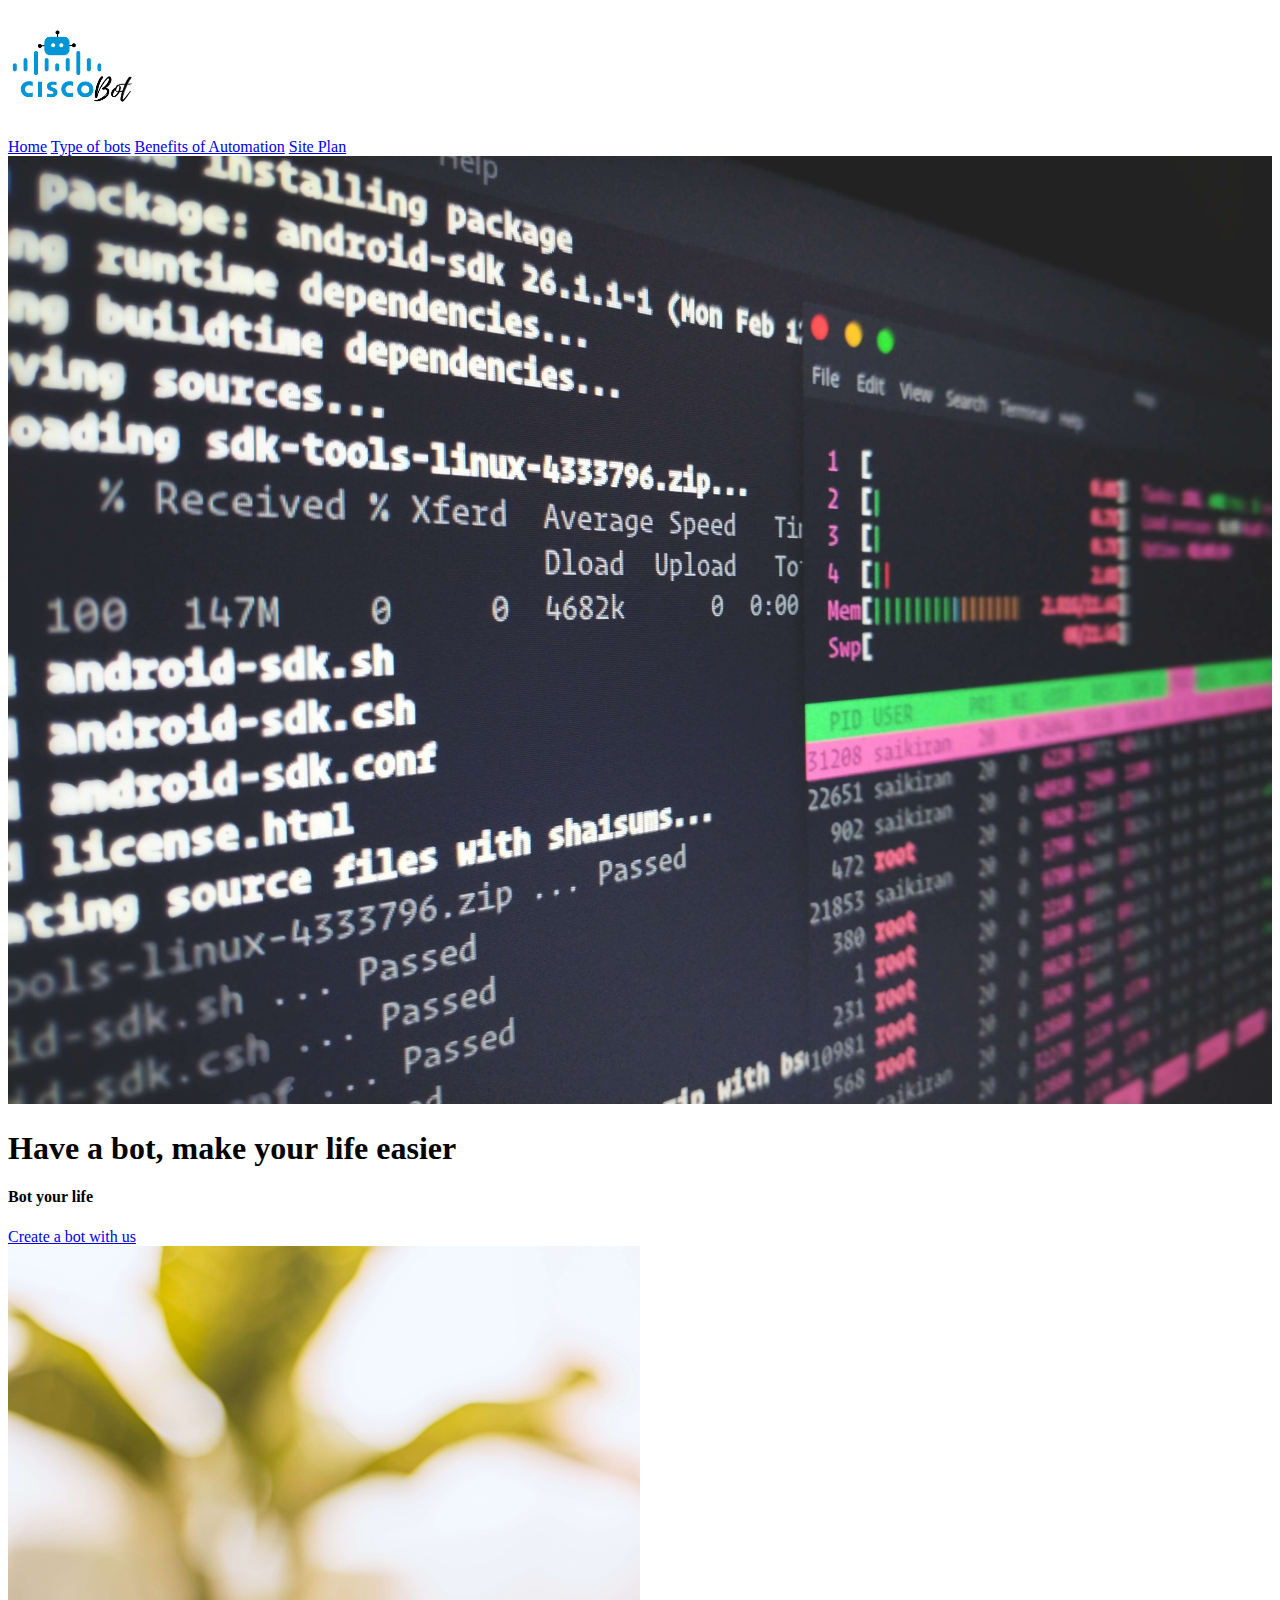
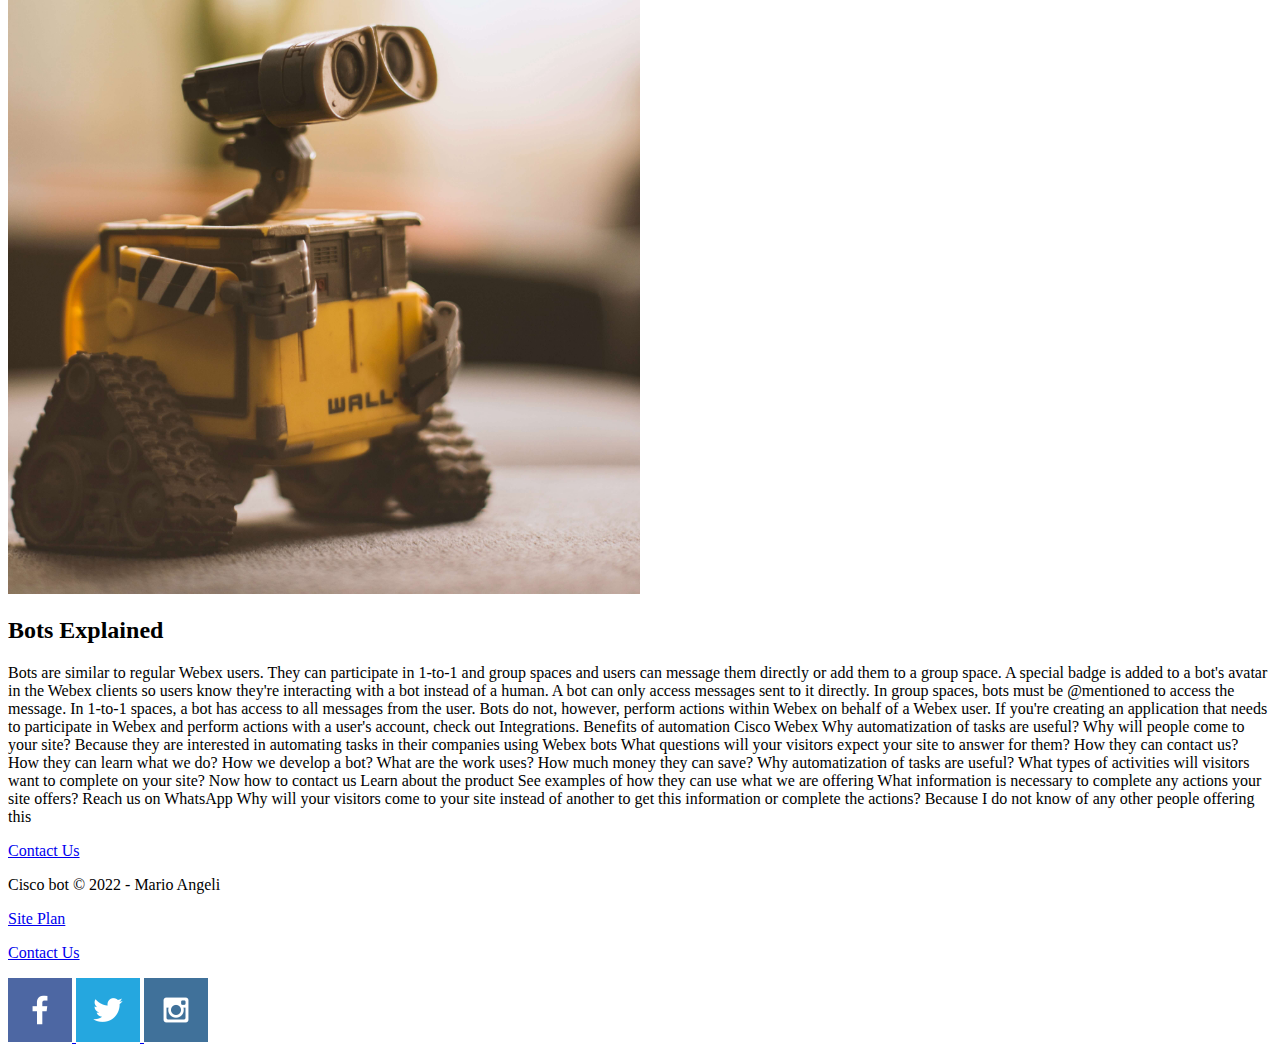
<file: index.html>
<!DOCTYPE html>
<html lang="en">
<head>
    <meta charset="UTF-8">
    <meta http-equiv="X-UA-Compatible" content="IE=edge">
    <meta name="viewport" content="width=device-width, initial-scale=1.0">
    <link rel="stylesheet" href="styles/style.css">
    <title>Webex bots personal site | Home</title>
</head>
<body>
    <div id="content">
    <header>
        <a id="logo_link" href="index.html">
            <img class="logo" src="images/ciscobotlogo.png" alt="Cisco bot logo">
        </a>
        <nav>
            <a href="index.html">Home</a>
            <a href="type-of-bots.html">Type of bots</a>
            <a href="benefits-of-automation.html">Benefits of Automation</a>
            <a href="site-plan.html">Site Plan</a>
        </nav>
    </header>
    <div id="hero">
        <div id="hero-box">
            <img id="hero-img" src="images/code_image.jpeg" alt="Code image">
        </div> 
        <section id="hero-msg">
            <h1 class="home-title">Have a bot, make your life easier</h1>
            <h4>Bot your life</h4>
            <div class="button-box">
                <a class="book" href="type-of-bots.html">Create a bot with us</a>
            </div>
        </section>
    </div>
    <main class="home-grid">
        <div id="background"></div> 
        <img class="image_home" src="images/Walle.jpeg" alt="Walle bot image">
        <section class="msg">
            <h2>Bots Explained</h2>
            <p>Bots are similar to regular Webex users. They can participate in 1-to-1 and group spaces and users can message them directly or add them to a group space. A special badge is added to a bot's avatar in the Webex clients so users know they're interacting with a bot instead of a human. A bot can only access messages sent to it directly. In group spaces, bots must be @mentioned to access the message. In 1-to-1 spaces, a bot has access to all messages from the user. Bots do not, however, perform actions within Webex on behalf of a Webex user. If you're creating an application that needs to participate in Webex and perform actions with a user's account, check out Integrations. Benefits of automation Cisco Webex Why automatization of tasks are useful? Why will people come to your site? Because they are interested in automating tasks in their companies using Webex bots What questions will your visitors expect your site to answer for them? How they can contact us? How they can learn what we do? How we develop a bot? What are the work uses? How much money they can save? Why automatization of tasks are useful? What types of activities will visitors want to complete on your site? Now how to contact us Learn about the product See examples of how they can use what we are offering What information is necessary to complete any actions your site offers? Reach us on WhatsApp Why will your visitors come to your site instead of another to get this information or complete the actions? Because I do not know of any other people offering this </p>
            <a class="join" href="type-of-bots.html">Contact Us</a>
        </section>

    </main>
        <footer>
            <p>Cisco bot &copy; 2022 - Mario Angeli</p>
            <p><a href="site-plan.html">Site Plan</a></p>
            <p><a href="type-of-bots.html">Contact Us</a></p>
            <div class="social">
                <a href="https://facebook.com" target="_blank">
                    <img src="images/facebook.png" alt="fb icon">
                </a>
                <a href="https://twitter.com" target="_blank">
                    <img src="images/twitter.png" alt="twitter icon">
                </a>
                <a href="https://instagram.com" target="_blank">
                    <img src="images/instagram.png" alt="instagram icon">
                </a>
            </div>
        </footer>
    </div>
</body>
</html>
</file>
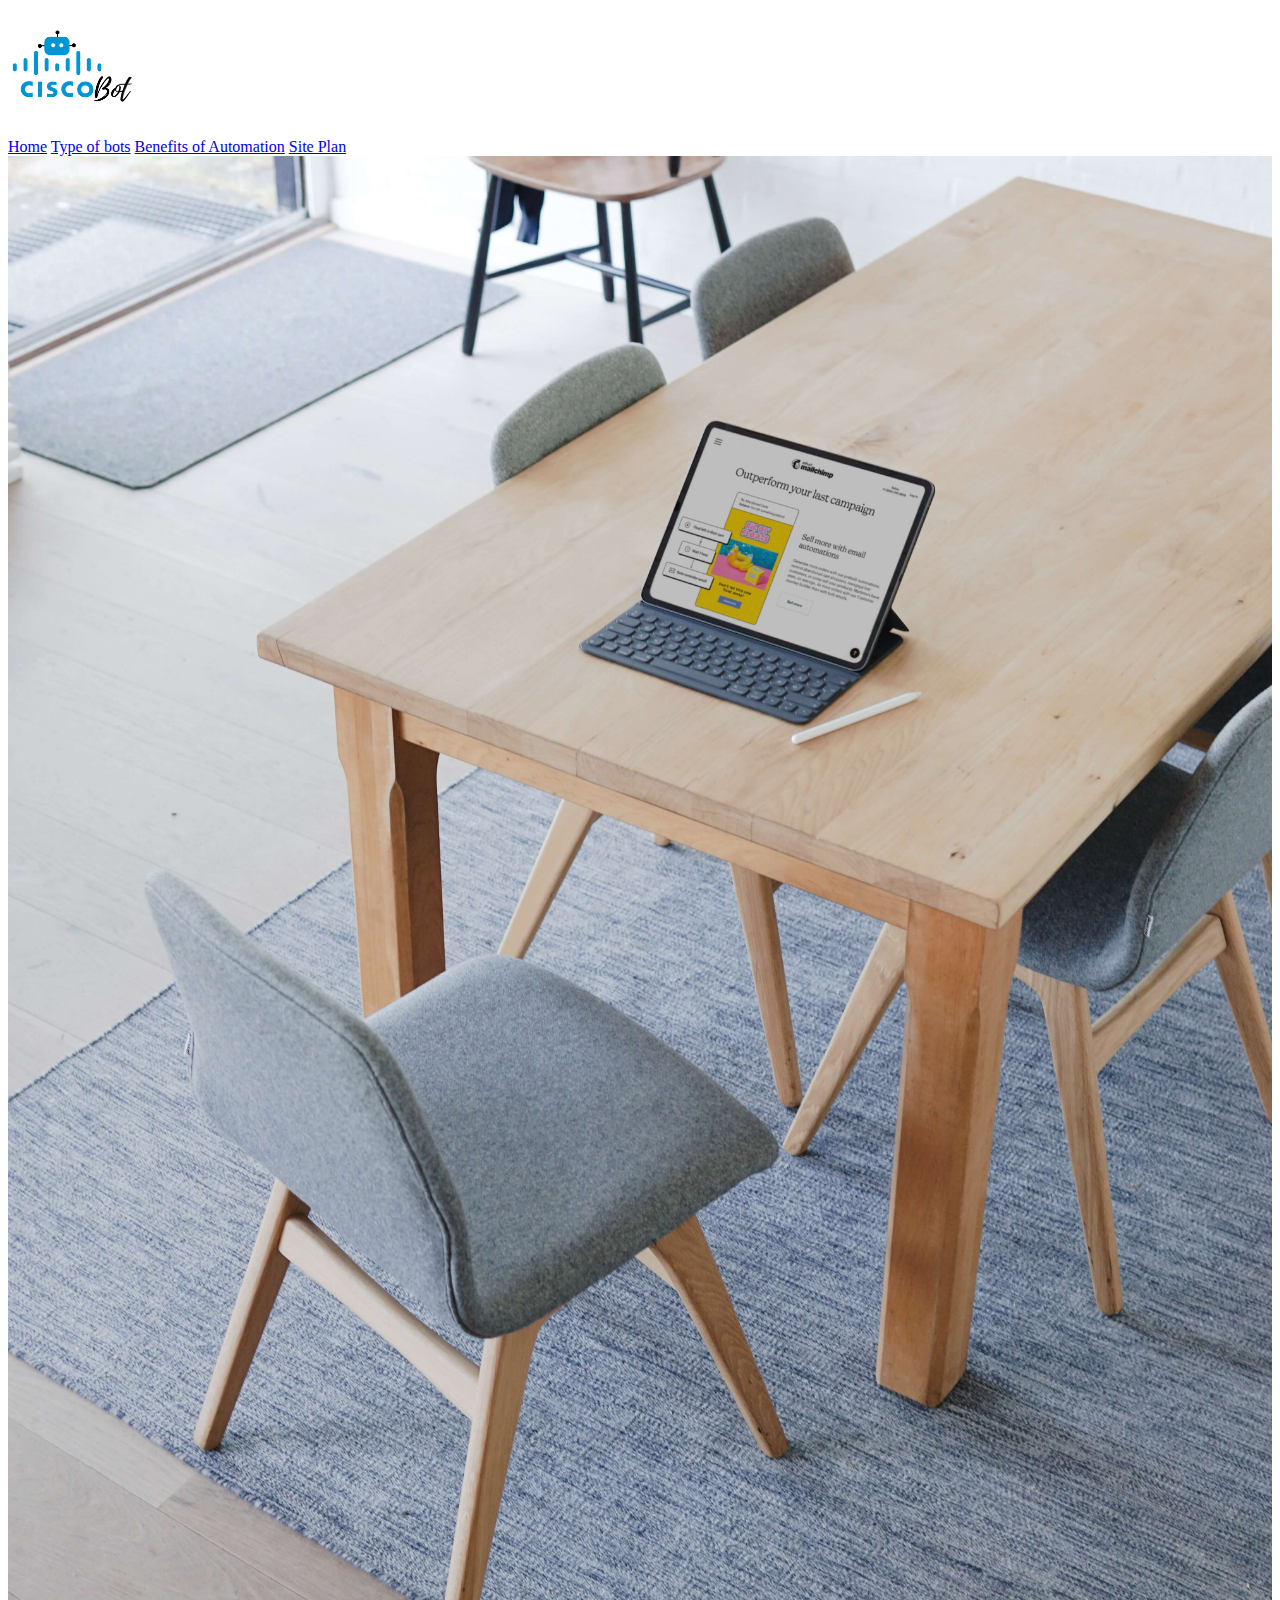
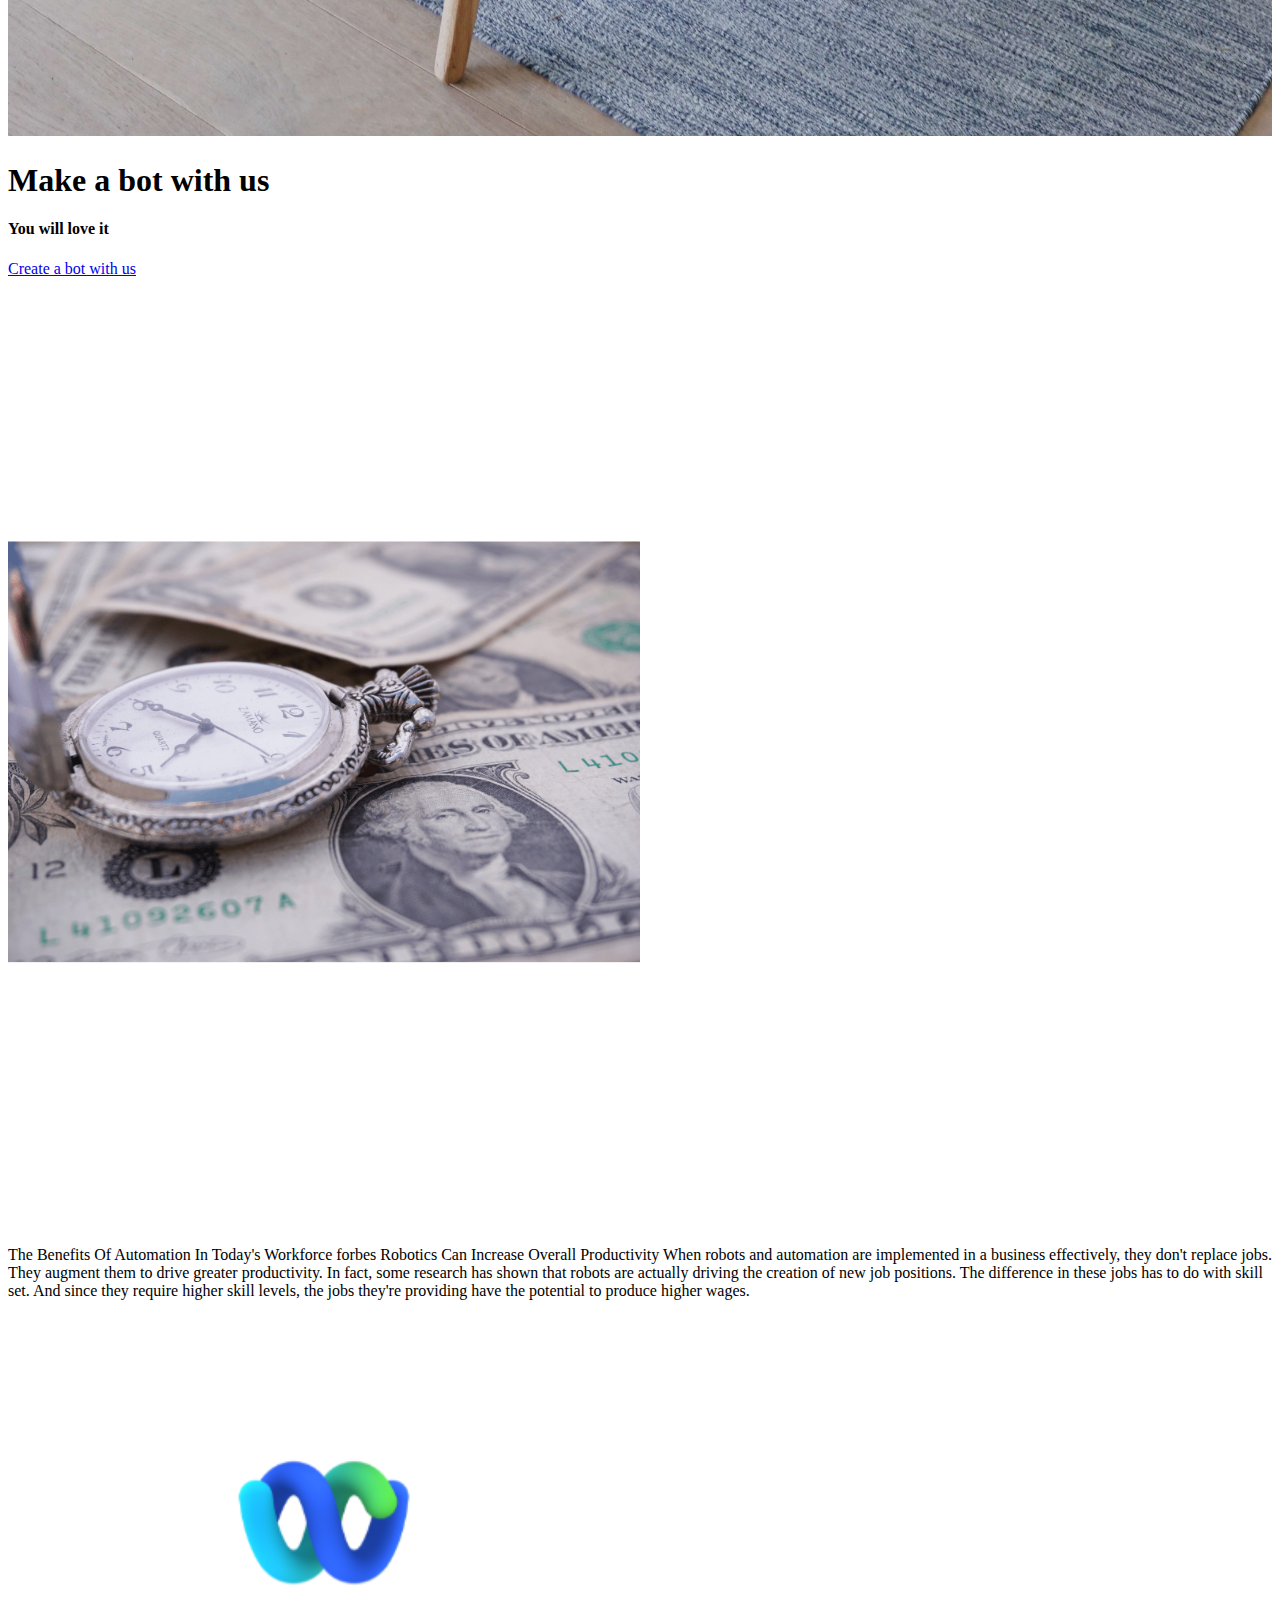
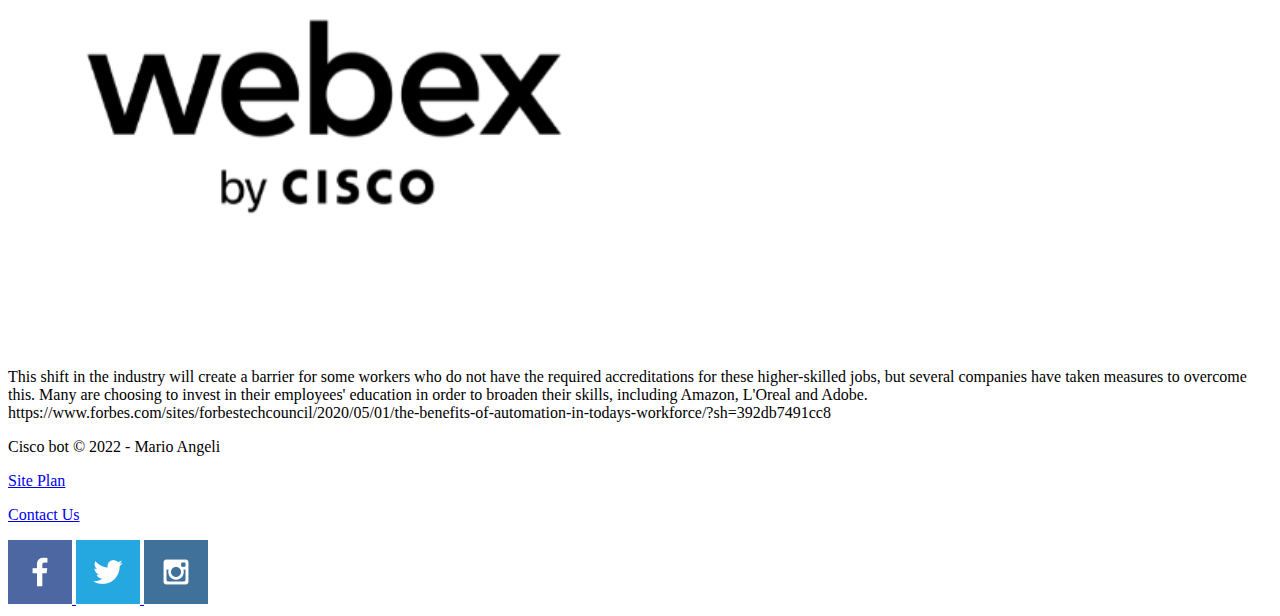
<file: benefits-of-automation.html>
<!DOCTYPE html>
<html lang="en">
<head>
    <meta charset="UTF-8">
    <meta http-equiv="X-UA-Compatible" content="IE=edge">
    <meta name="viewport" content="width=device-width, initial-scale=1.0">
    <link rel="stylesheet" href="styles/style.css">
    <title>Benefits of automation | Page 3</title>
</head>
<body>
    <div id="content">
    <header>
        <a id="logo_link" href="index.html">
            <img class="logo" src="images/ciscobotlogo.png" alt="Cisco bot logo">
        </a>
        <nav>
            <a href="index.html">Home</a>
            <a href="type-of-bots.html">Type of bots</a>
            <a href="benefits-of-automation.html">Benefits of Automation</a>
            <a href="site-plan.html">Site Plan</a>
        </nav>
    </header>
    <div id="hero">
        <div id="hero-box">
            <img id="hero-img" src="images/computerinadesk.jpeg" alt="Computer on a desk">
        </div> 
        <section id="hero-msg">
            <h1>Make a bot with us</h1>
            <h4>You will love it</h4>
            <div class="button-box">
                <a class="book" href="type-of-bots.html">Create a bot with us</a>
            </div>
        </section>
    </div>
    <main class="page2-grid">

        <div id="background"></div> 
        <img class="image_home" src="images/time and money.png" alt="Time and money image">
        <section class="msg">
            <p>The Benefits Of Automation In Today's Workforce forbes Robotics Can Increase Overall Productivity When robots and automation are implemented in a business effectively, they don't replace jobs. They augment them to drive greater productivity. In fact, some research has shown that robots are actually driving the creation of new job positions. The difference in these jobs has to do with skill set. And since they require higher skill levels, the jobs they're providing have the potential to produce higher wages.</p>
        </section>

        <div id="background"></div> 
        <img class="image_home" src="images/Webex-logo.png" alt="Webex logo image">
        <section class="msg">
            <p>This shift in the industry will create a barrier for some workers who do not have the required accreditations for these higher-skilled jobs, but several companies have taken measures to overcome this. Many are choosing to invest in their employees' education in order to broaden their skills, including Amazon, L'Oreal and Adobe. https://www.forbes.com/sites/forbestechcouncil/2020/05/01/the-benefits-of-automation-in-todays-workforce/?sh=392db7491cc8</p>
        </section>

    </main>
        <footer>
            <p>Cisco bot &copy; 2022 - Mario Angeli</p>
            <p><a href="site-plan.html">Site Plan</a></p>
            <p><a href="type-of-bots.html">Contact Us</a></p>
            <div class="social">
                <a href="https://facebook.com" target="_blank">
                    <img src="images/facebook.png" alt="fb icon">
                </a>
                <a href="https://twitter.com" target="_blank">
                    <img src="images/twitter.png" alt="twitter icon">
                </a>
                <a href="https://instagram.com" target="_blank">
                    <img src="images/instagram.png" alt="instagram icon">
                </a>
            </div>
        </footer>
    </div>
</body>
</html>
</file>
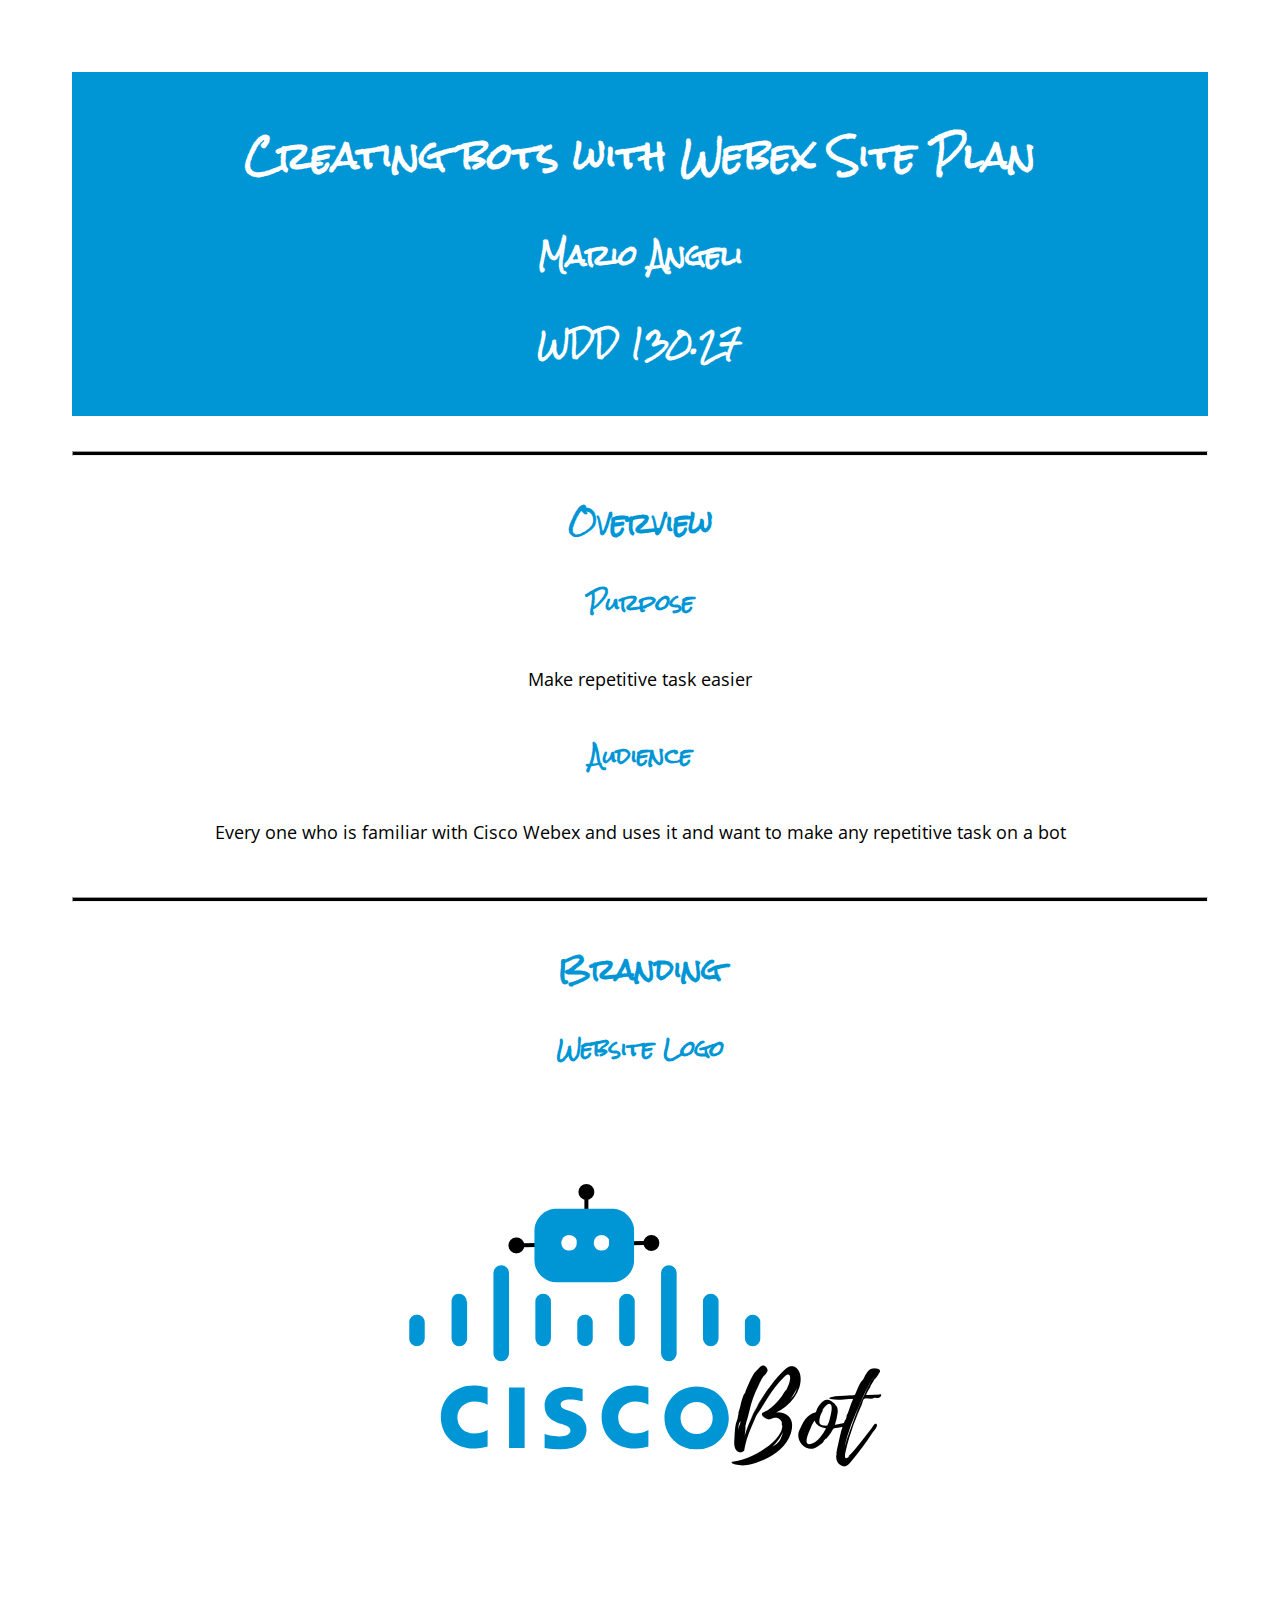
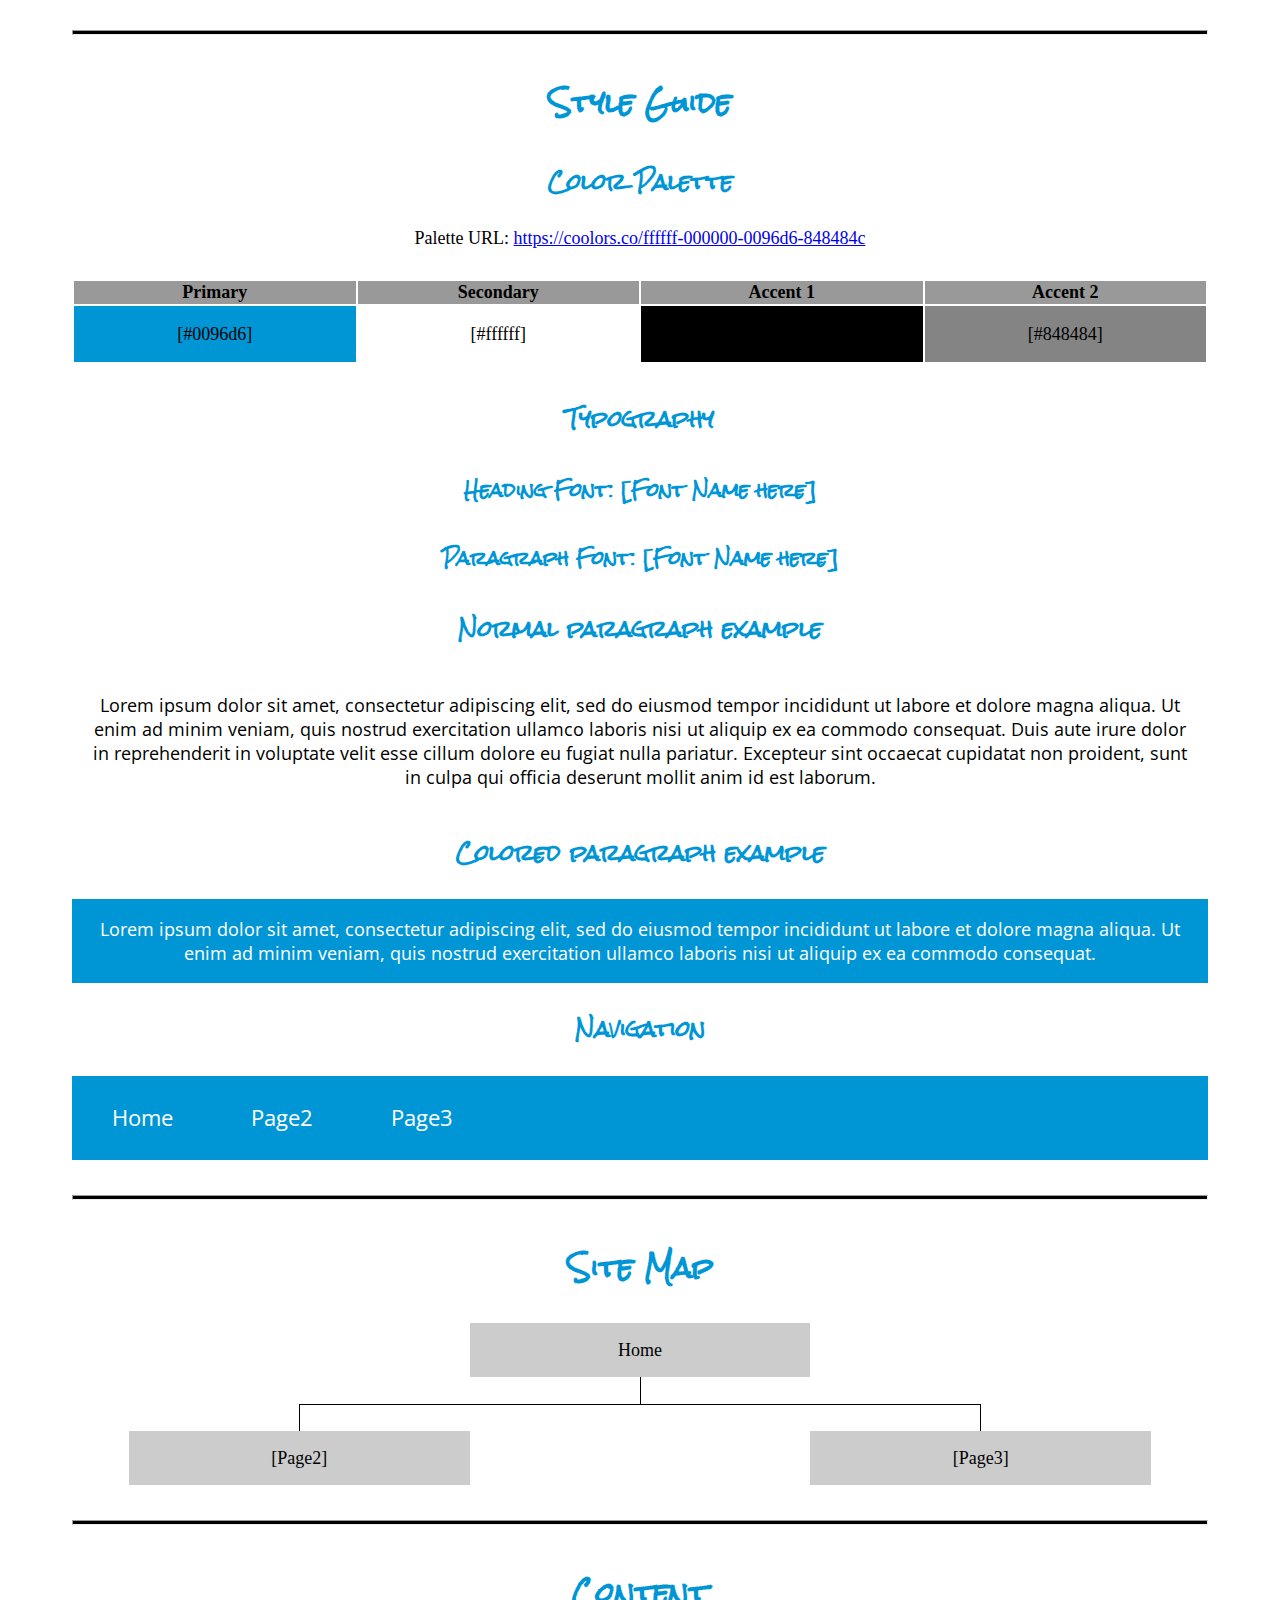
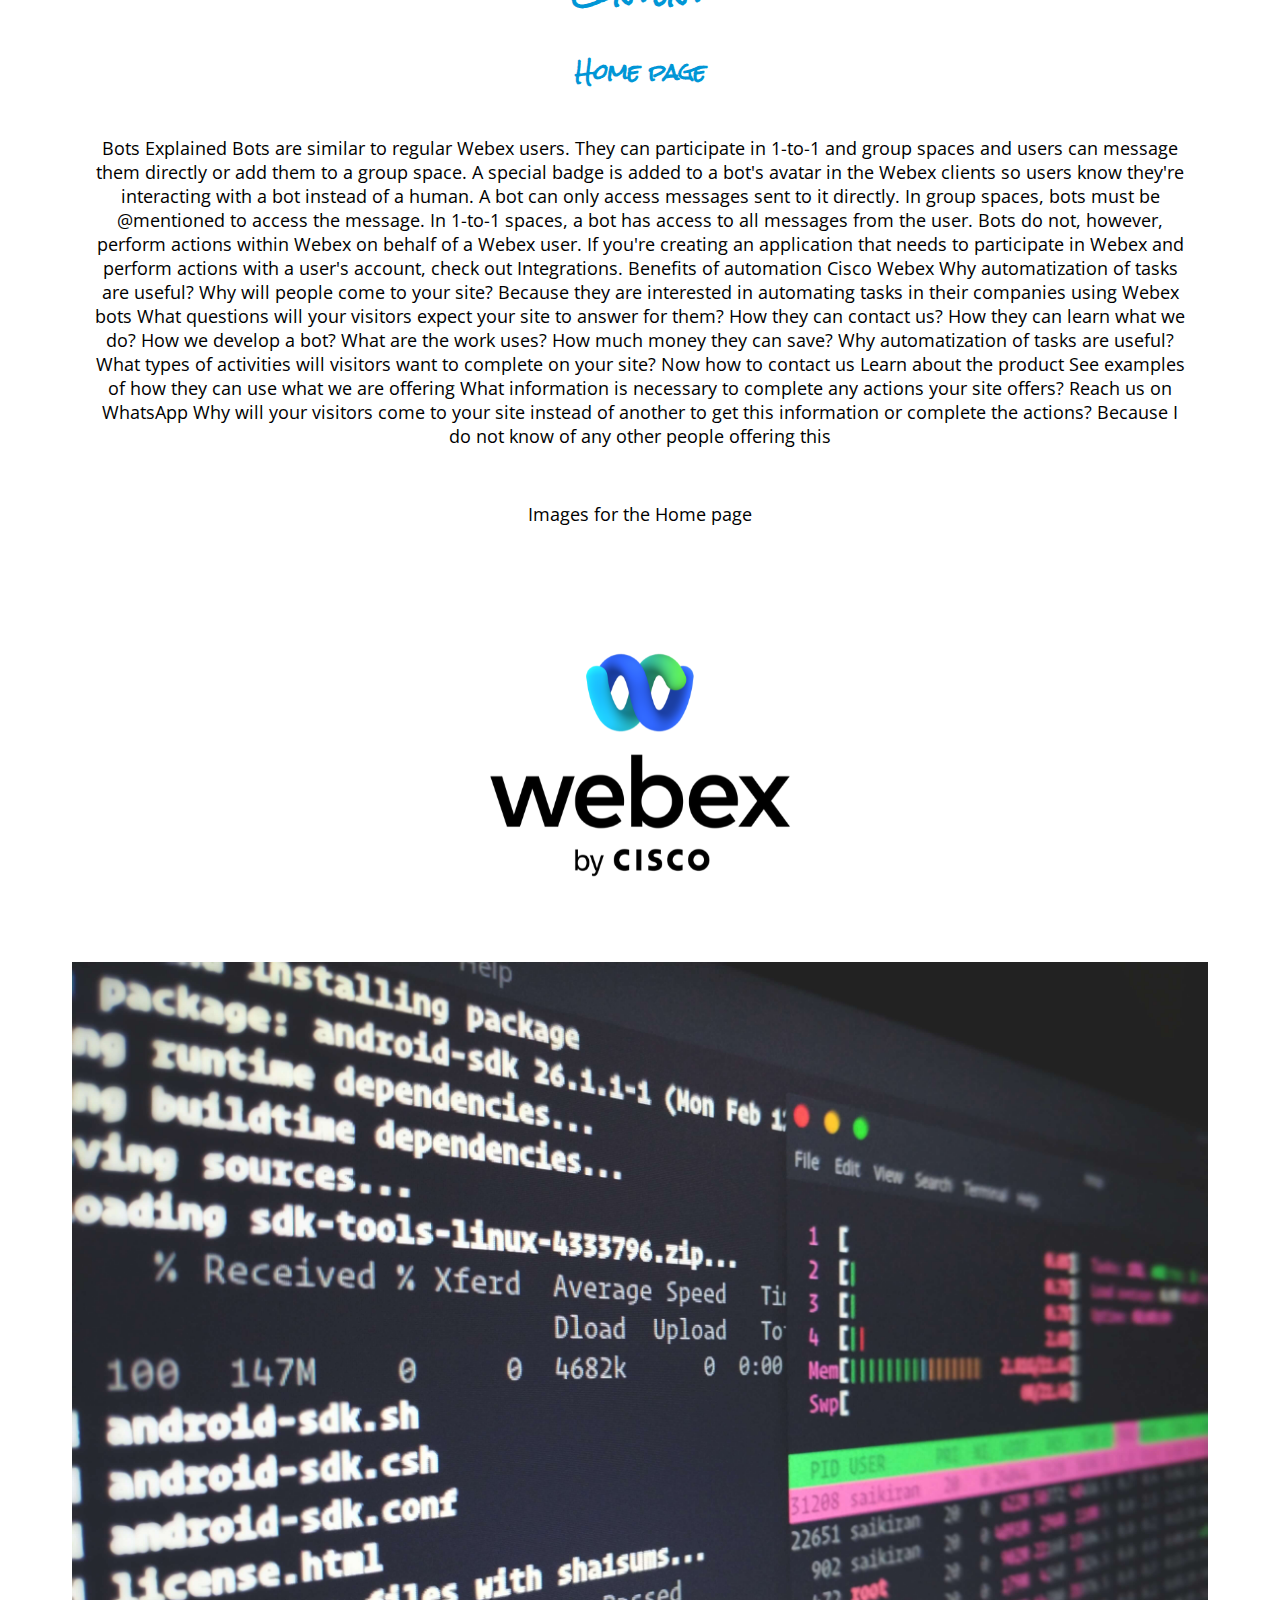
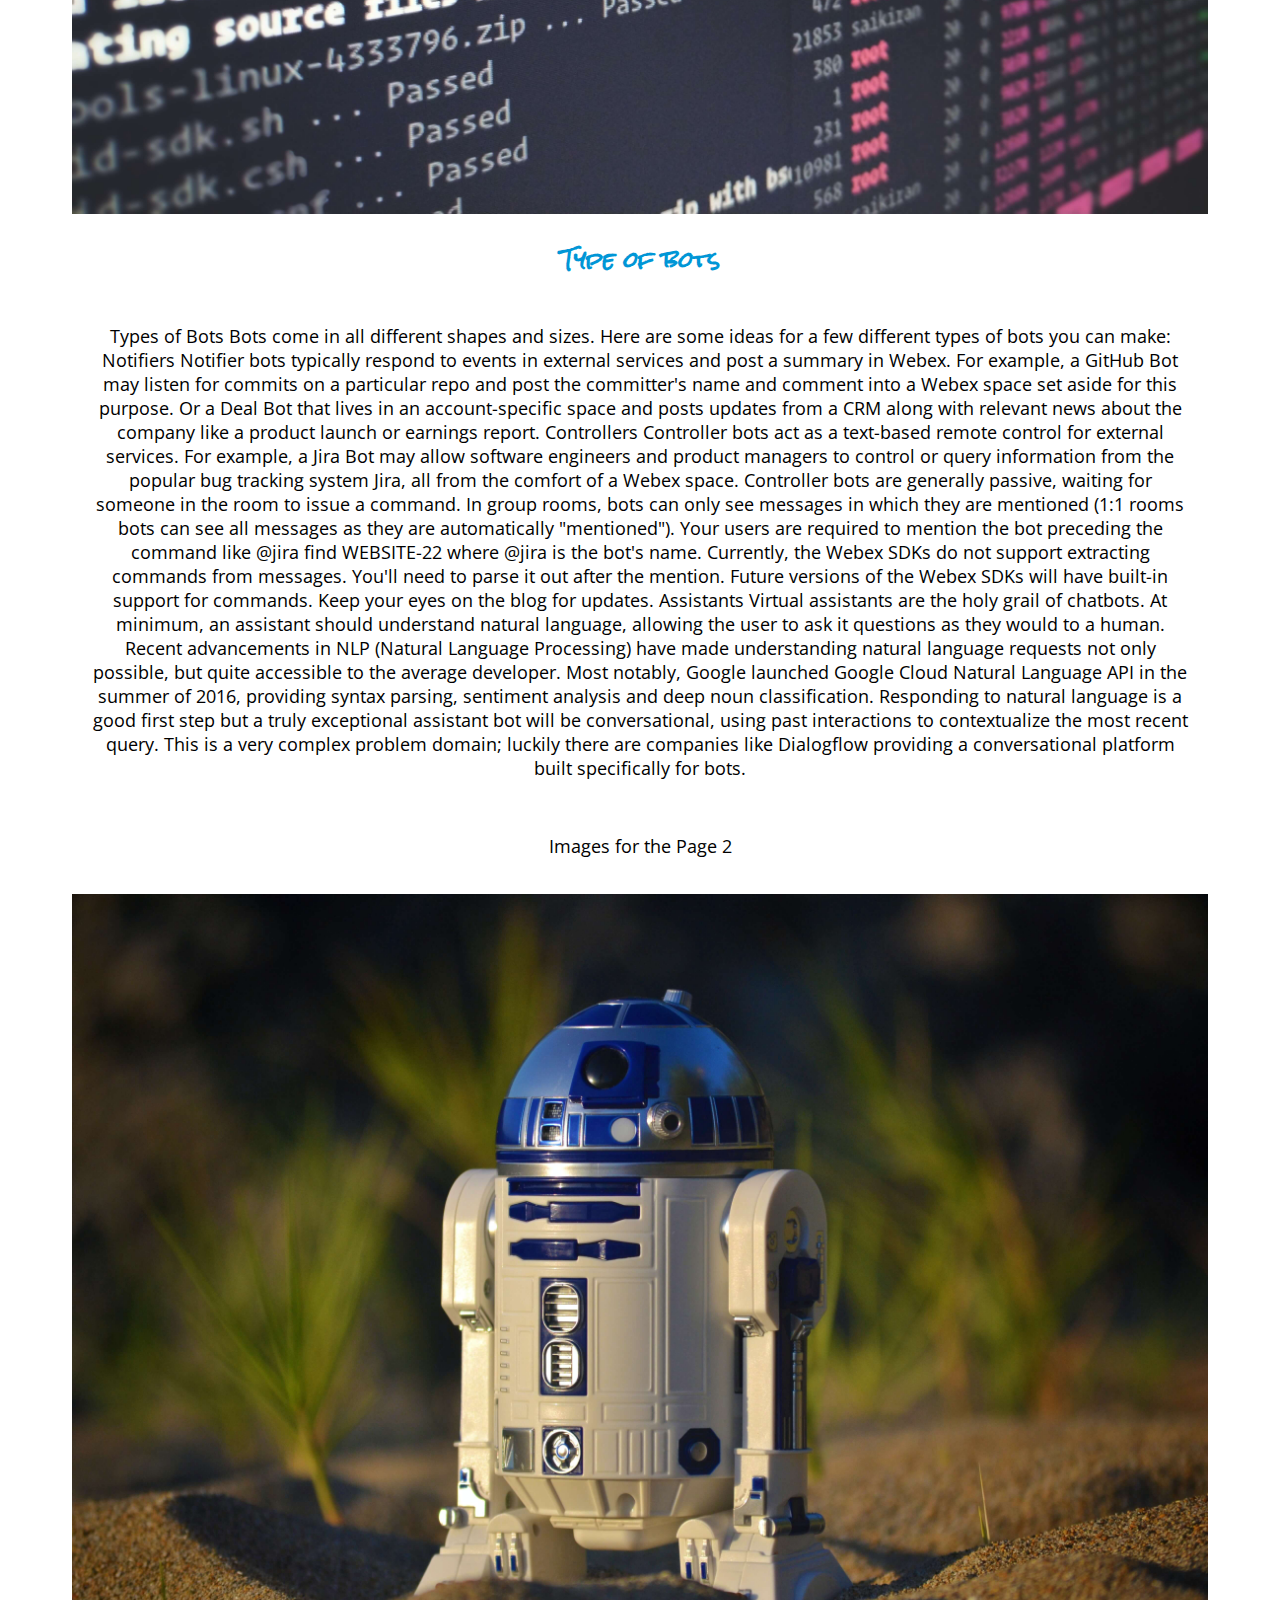
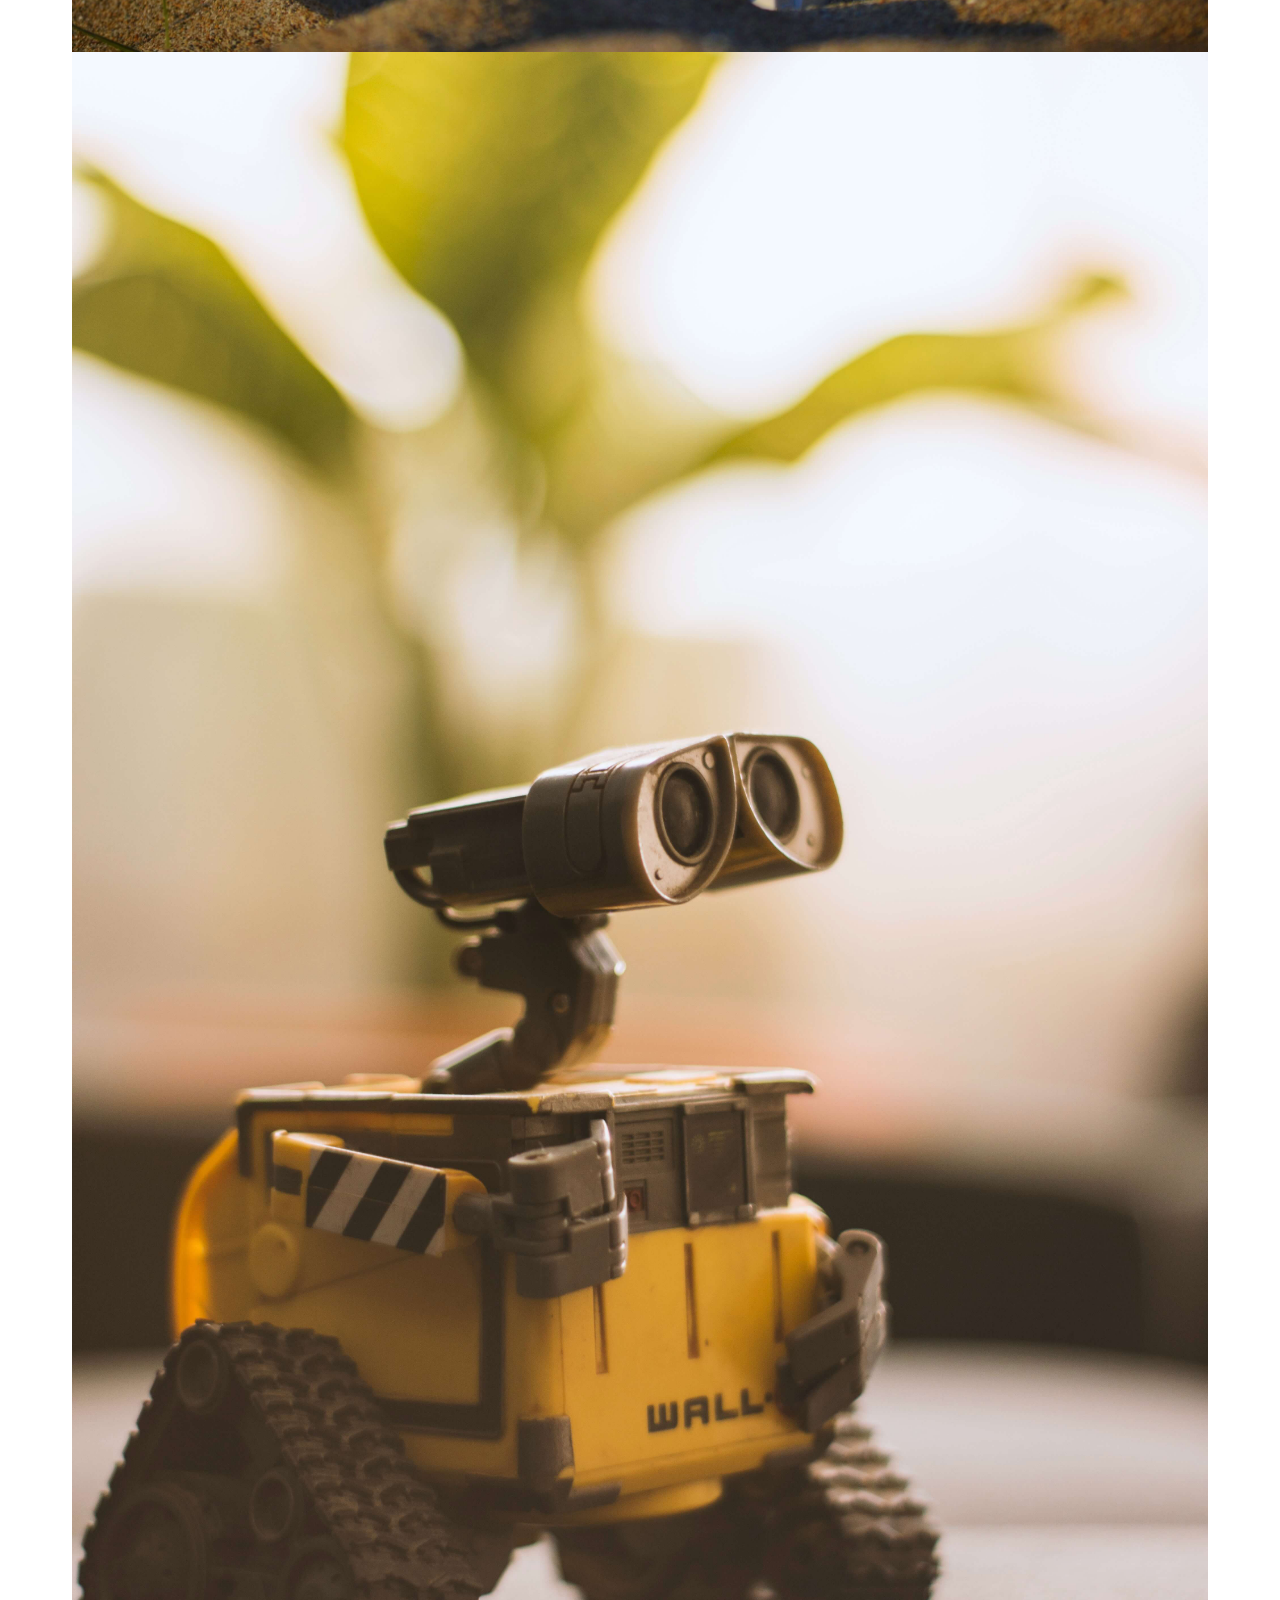
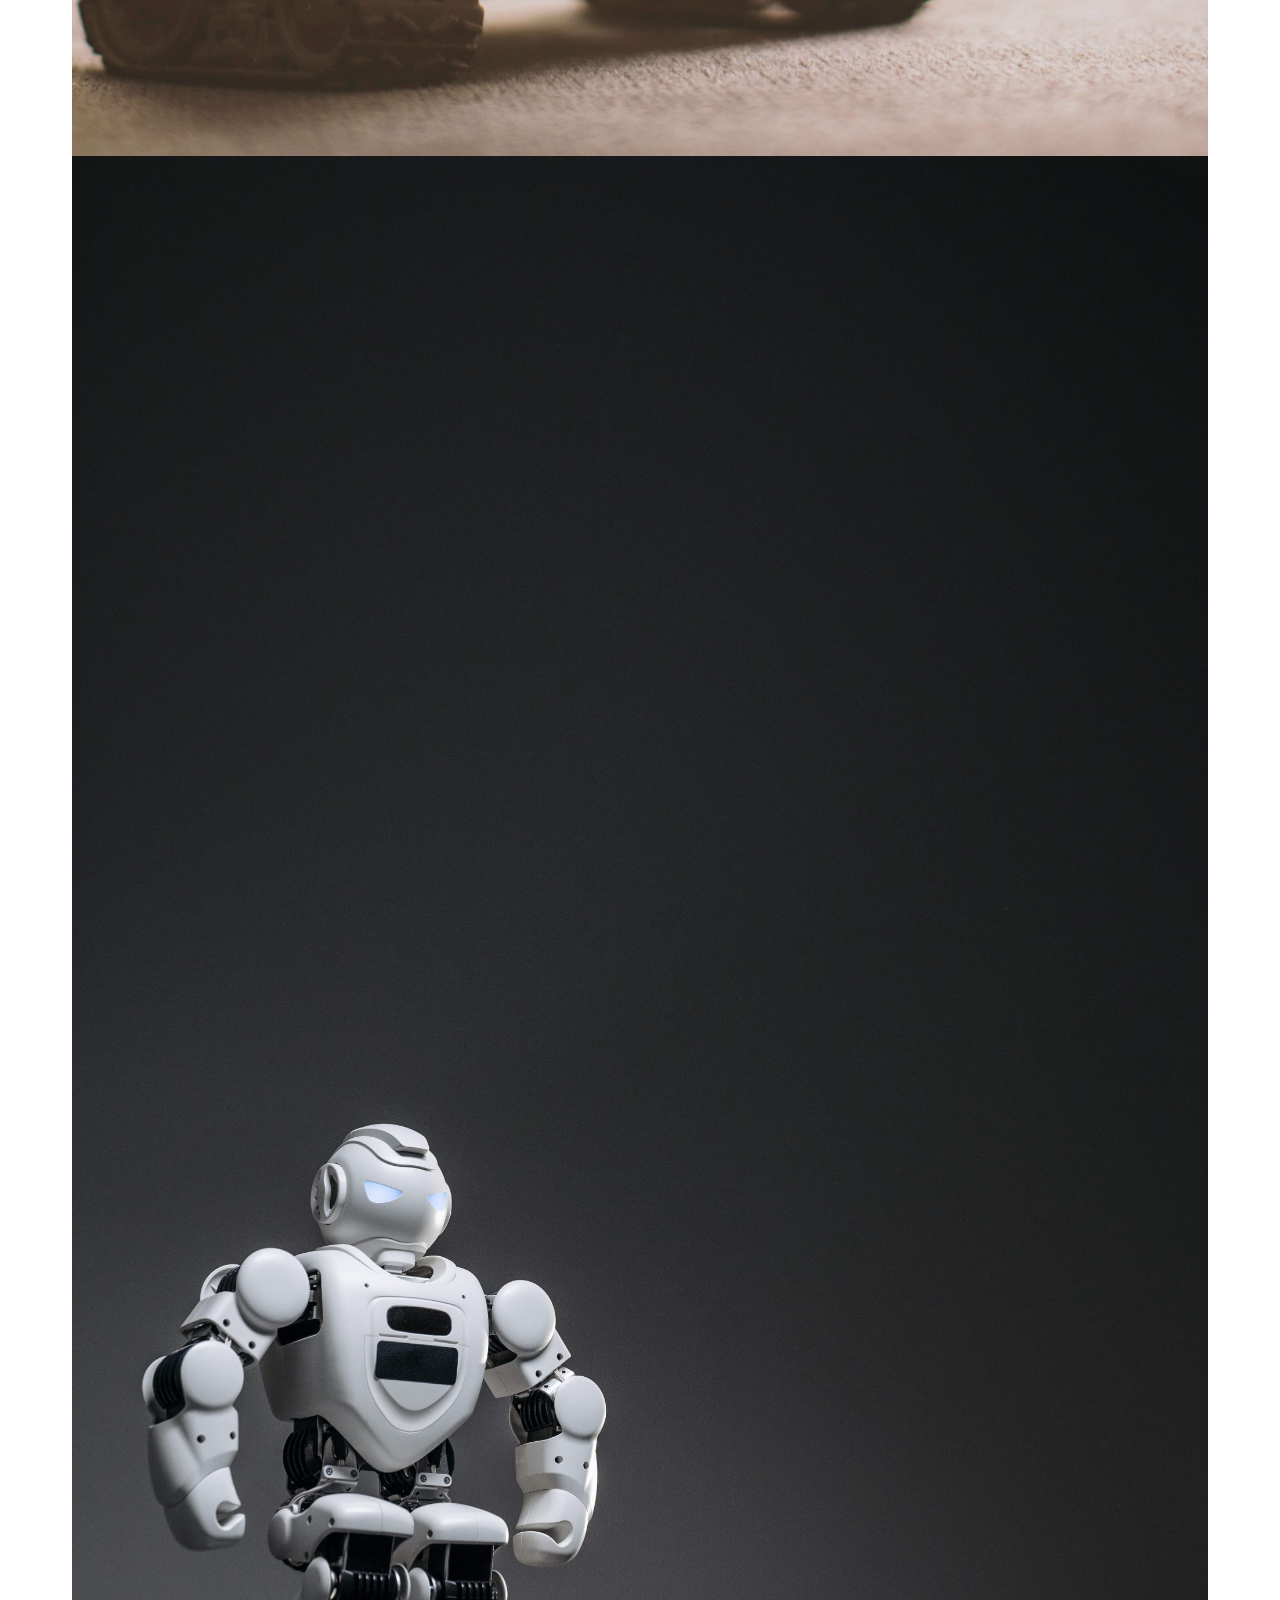
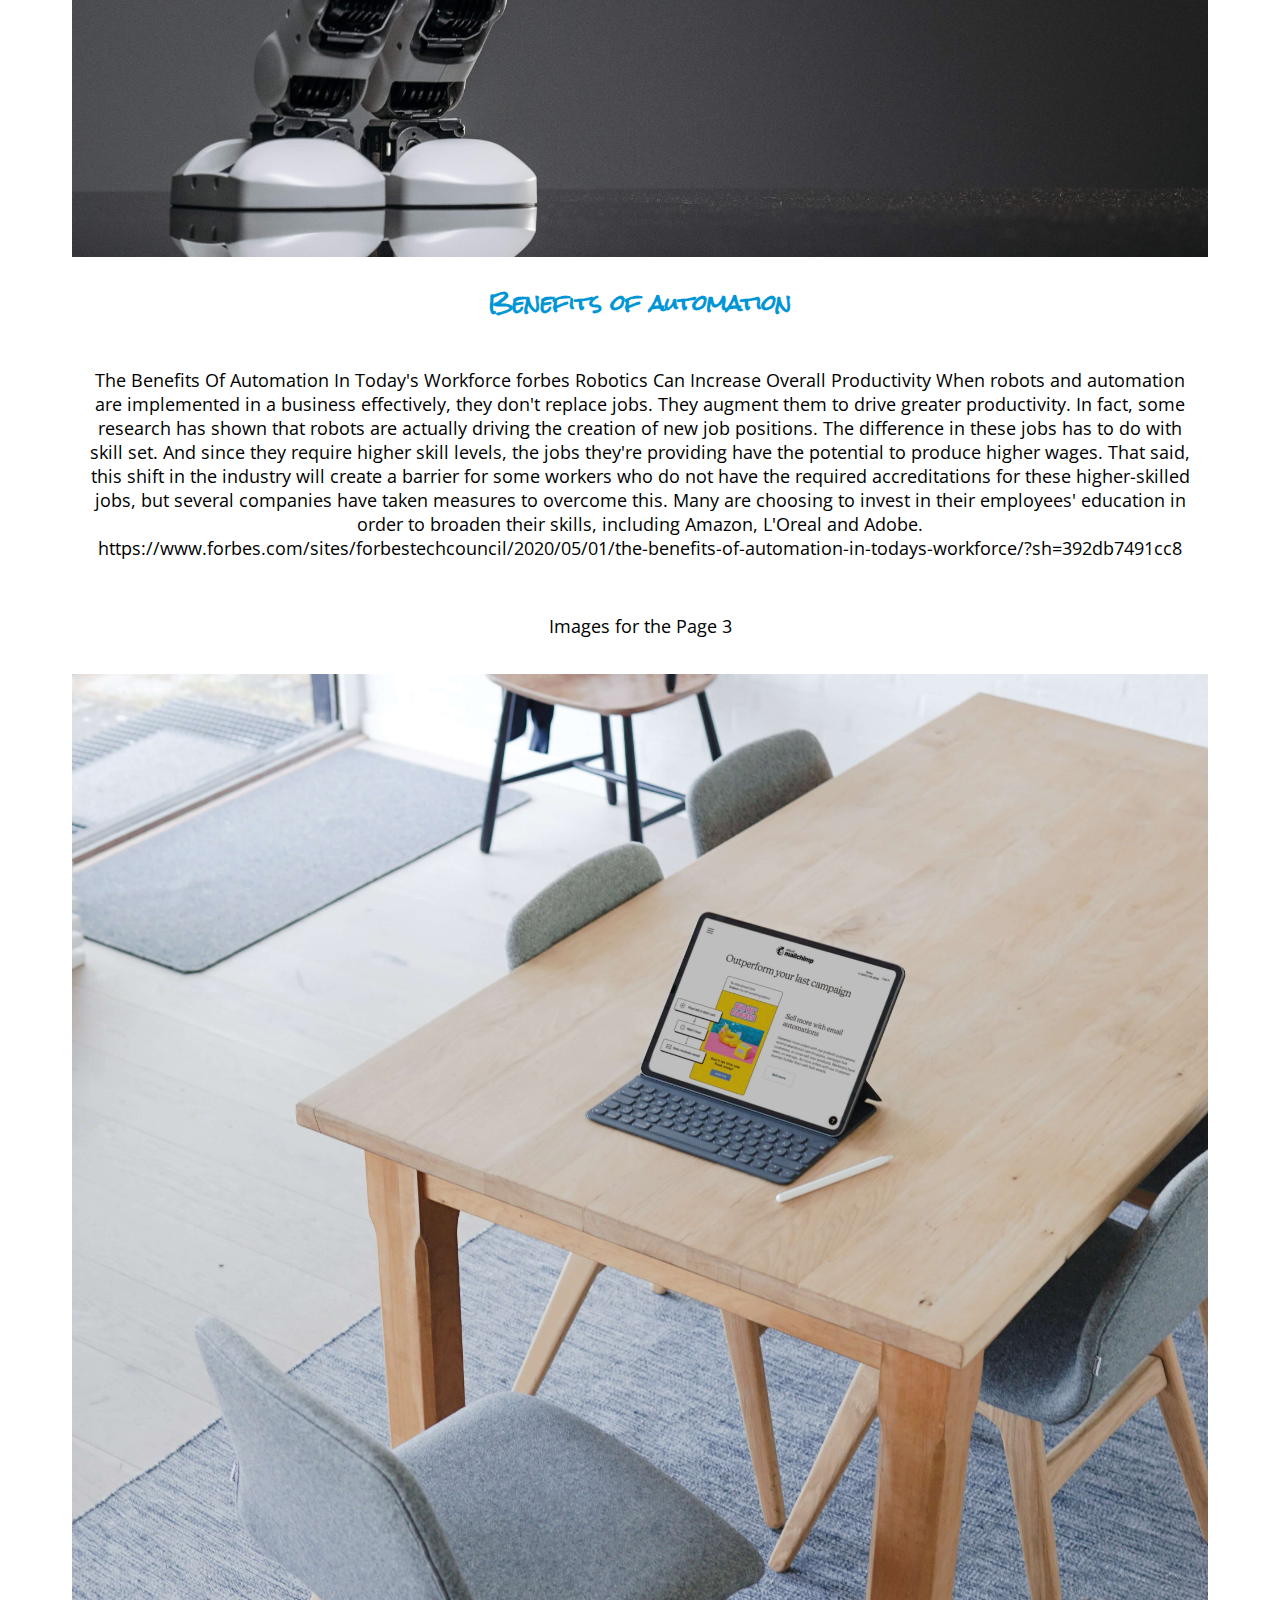
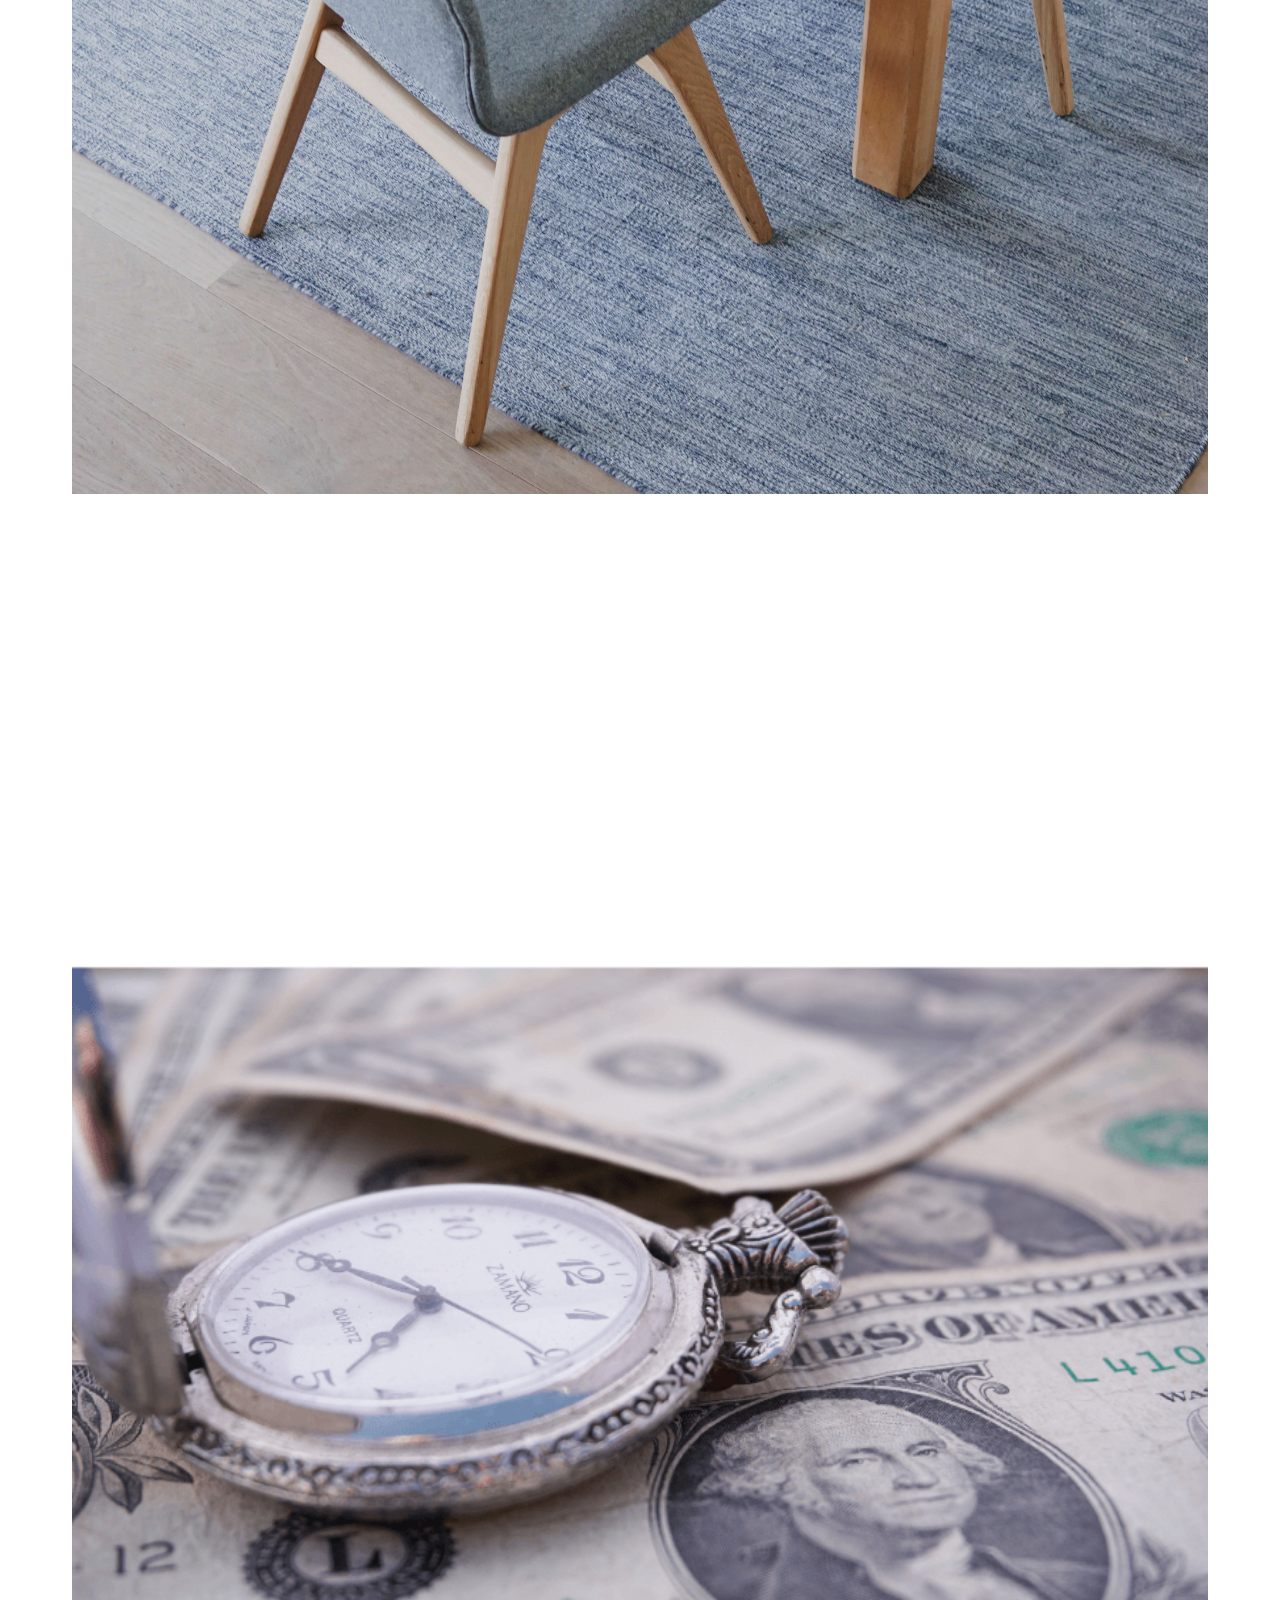
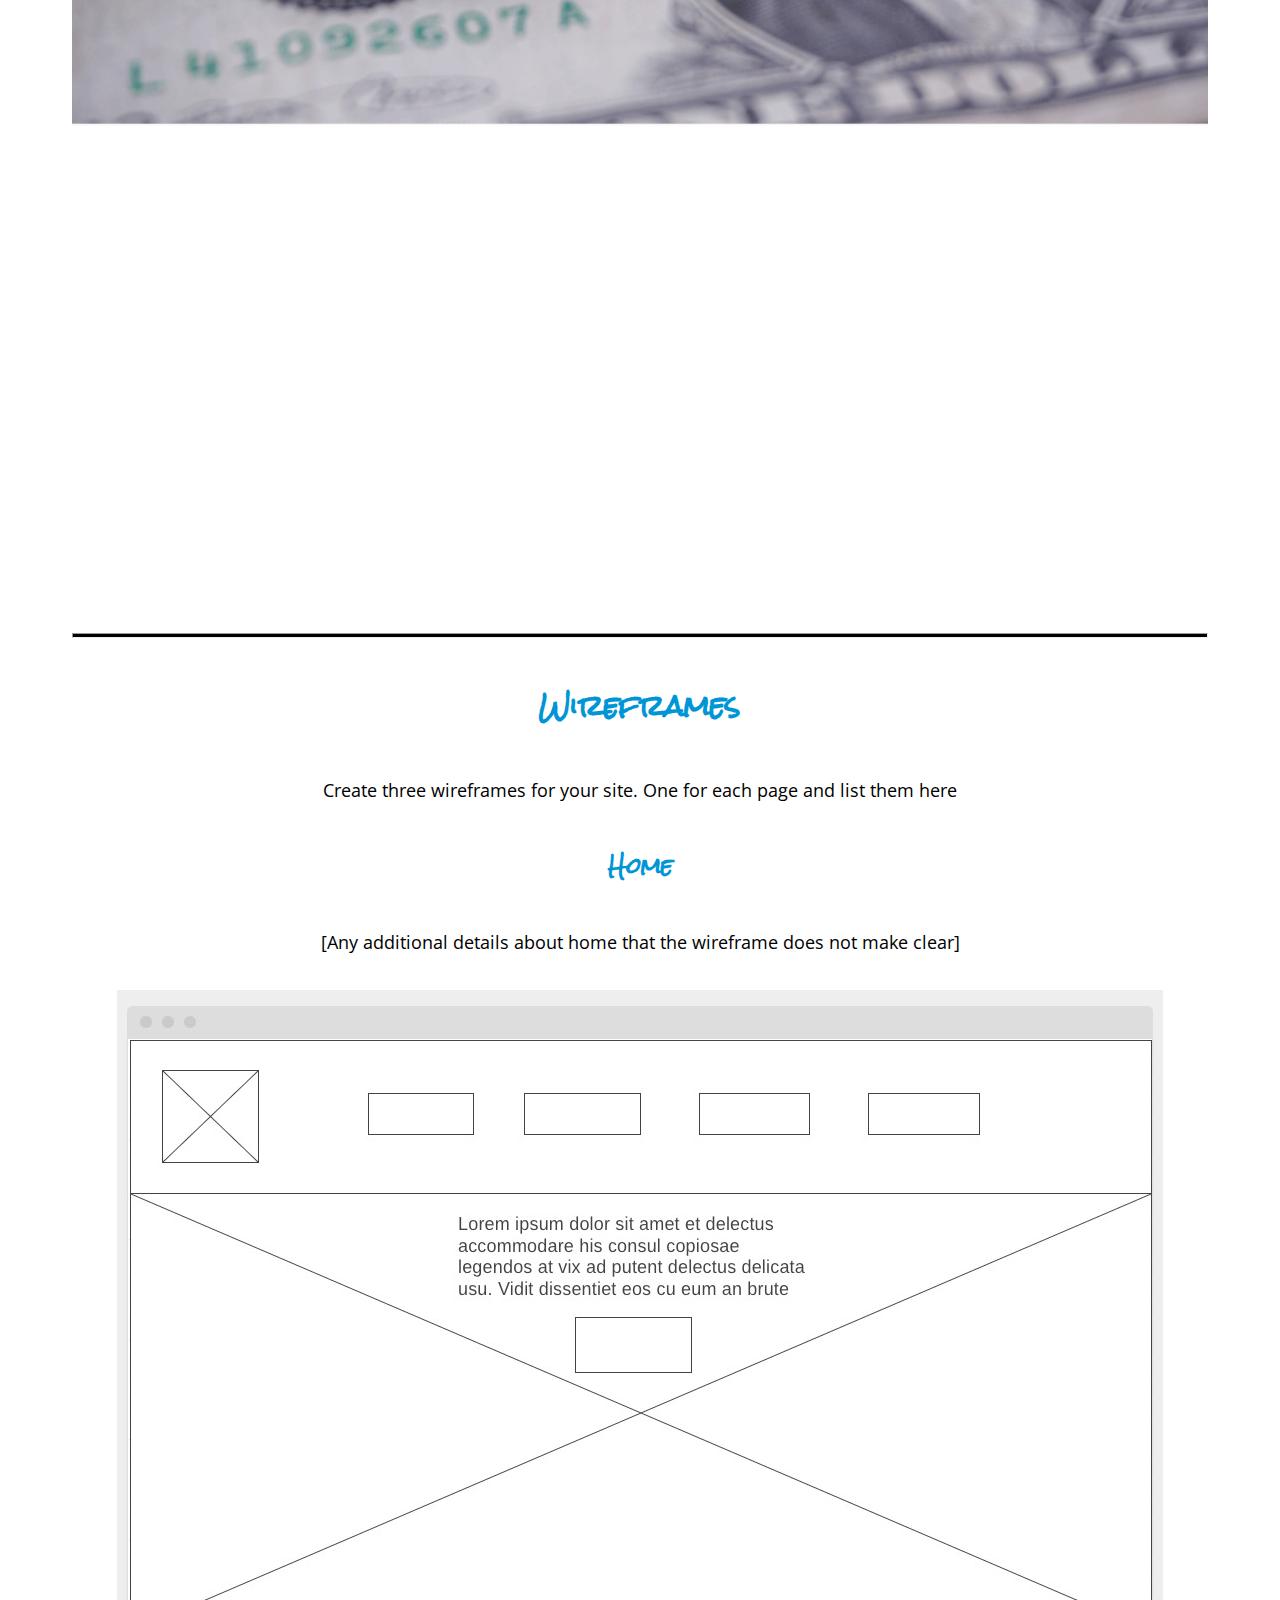
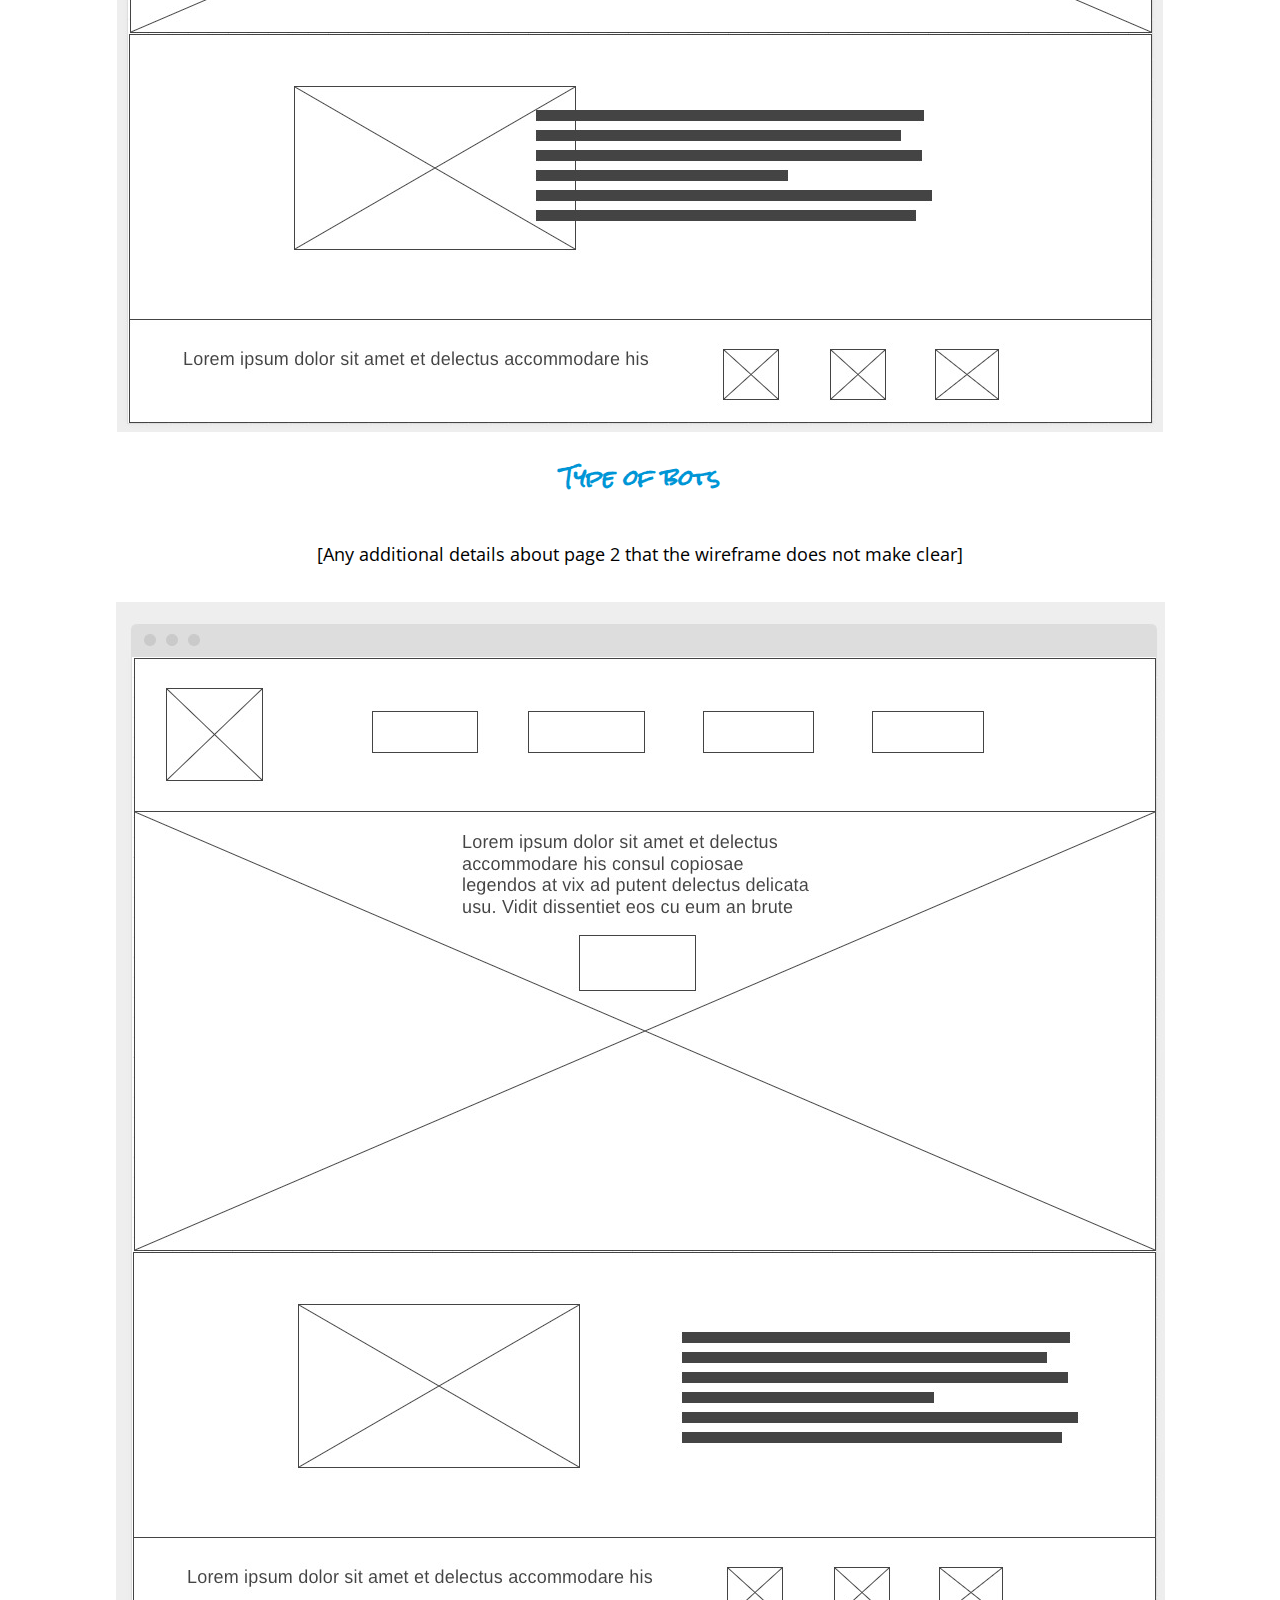
<file: site-plan.html>
<!DOCTYPE html>
<html lang="en-us">
    
  <head>
    <meta charset="utf-8">
    <title>Site Plan</title>
    <link type="text/css" rel="stylesheet" href="styles/site-plan.css">
  </head>

  <body>
    <header>
      <h1>Creating bots with Webex Site Plan</h1>
      <h2>Mario Angeli</h2>
      <h2>WDD 130.27</h2>
      <!-- In the header above, add the name or your site, your name and class number. For example if you are in section 3 you would put WDD 130.03 -->
    </header>
    <main>

      <!-- ------------------------Steps 2-3------------------------------ -->
      <hr>
      <h2>Overview</h2>
      <h3>Purpose</h3>
      <p>Make repetitive task easier</p>  <!-- change this -->


      <h3>Audience</h3>
      <p>Every one who is familiar with Cisco Webex and uses it and want to make any repetitive task on a bot</p>  <!-- change this -->

      <hr>
      <h2>Branding</h2>
      <h3>Website Logo</h3>
      <!-- Replace this with some sort of logo for your site.  A logo can be as simple as the name of your site in a nice font :) -->
      <img src="/images/ciscobotlogo.png" alt="Cisco bot Logo image">
      <hr>
      <h2>
        Style Guide
      </h2>

      <!-- ------------------------Steps 4-8------------------------------ -->

      <h3>
        Color Palette
      </h3>
      <!--  The colors you choose for a website are one of the most important decisions you will make. Follow the instructions on the activity in iLearn then return and replace the color codes below with the hex color codes (the 6 digit numbers that show at the bottom of each color) for the colors you have chosen below.  You should have at least 2 colors but do not have to fill in all 4 if you do not need them.  -->

      <!-- Copy and paste the URL to your finished palette below Make sure to paste it into both spots -->
      Palette URL: <a href="https://coolors.co/ffffff-000000-0096d6-848484" target="_blank">https://coolors.co/ffffff-000000-0096d6-848484c</a>


      <table class="colors">
        <tr><th>Primary</th><th>Secondary</th><th>Accent 1</th><th>Accent 2</th></tr>
        <!-- Replace the numbers in the boxes below with your hex color codes. Then switch to the site-plan.css file and change your colors there as well. -->
        <tr><td class="primary">[#0096d6]</td><td class="secondary">[#ffffff]</td><td class="accent1">[#000000]</td><td class="accent2">[#848484]</td></tr>
      </table>

      <!-- ------------------------Step 9------------------------------ -->

      <h3>
        Typography
      </h3>
      <!-- Choose a font for your paragraphs (body copy) and headlines. What font(s) have you chosen? Why did you choose what you did?  Make sure to review the list of web safe fonts at W3Schools.org as a starting point.  Think also about which of your colors above you might use for background and font colors. -->

      <h4>
        Heading Font: [Font Name here]  <!-- change this -->
      </h4>
      <h4>
        Paragraph Font: [Font Name here]  <!-- change this -->
      </h4>
      <h3>
        Normal paragraph example
      </h3>
      <p>
        Lorem ipsum dolor sit amet, consectetur adipiscing elit, sed do eiusmod tempor incididunt ut labore et dolore magna aliqua. Ut enim ad minim veniam, quis nostrud exercitation ullamco laboris nisi ut aliquip ex ea commodo consequat. Duis aute irure dolor in reprehenderit in voluptate velit esse cillum dolore eu fugiat nulla pariatur. Excepteur sint occaecat cupidatat non proident, sunt in culpa qui officia deserunt mollit anim id est laborum.
      </p>
      <h3>
        Colored paragraph example
      </h3>
      <p class="colored">
        Lorem ipsum dolor sit amet, consectetur adipiscing elit, sed do eiusmod tempor incididunt ut labore et dolore magna aliqua. Ut enim ad minim veniam, quis nostrud exercitation ullamco laboris nisi ut aliquip ex ea commodo consequat. 
      </p>

      <!-- ------------------------Step 10------------------------------ -->

      <h3>
        Navigation
      </h3>
      <!-- Think about how you want your navigation bar to look. In the site-plan.css file change the colors to your colors to get the look you desire. --> 
      <nav>
        <a href="#">Home</a>
        <a href="#">Page2</a>
        <a href="#">Page3</a>
      </nav>
      <hr>
      <h2>
        Site Map
      </h2>
      <div class="sitemap">
        <div class="sm-home">
          Home
        </div>
        <div class="sm-page2">
          [Page2] <!-- change this -->
        </div>
        <div class="sm-page3">
          [Page3]  <!-- change this -->
        </div>

        <div class="top">
          &nbsp;
        </div>
        <div class="left">
          &nbsp;
        </div>
        <div class="right">
          &nbsp;
        </div>

      </div>

      <!-- --------Content Section -------------- -->
      <hr>
      <h2>
        Content
      </h2>
      <h3>Home page</h3>
      <p>
        Bots Explained
Bots are similar to regular Webex users. They can participate in 1-to-1 and group spaces and users can message them directly or add them to a group space. A special badge is added to a bot's avatar in the Webex clients so users know they're interacting with a bot instead of a human.
A bot can only access messages sent to it directly. In group spaces, bots must be @mentioned to access the message. In 1-to-1 spaces, a bot has access to all messages from the user.
Bots do not, however, perform actions within Webex on behalf of a Webex user. If you're creating an application that needs to participate in Webex and perform actions with a user's account, check out Integrations.

Benefits of automation

Cisco Webex

Why automatization of tasks are useful?



Why will people come to your site?
Because they are interested in automating tasks in their companies using Webex bots

What questions will your visitors expect your site to answer for them?
How they can contact us?
How they can learn what we do?
How we develop a bot?
What are the work uses?
How much money they can save?
Why automatization of tasks are useful?


What types of activities will visitors want to complete on your site?
Now how to contact us
Learn about the product
See examples of how they can use what we are offering


What information is necessary to complete any actions your site offers?
Reach us on WhatsApp

Why will your visitors come to your site instead of another to get this information or complete the actions?
Because I do not know of any other people offering this


      </p>
      <p>Images for the Home page</p>
        <img src="images/Webex-logo.png" alt="Webex logo">
        <img class="image" src="images/code_image.jpeg" alt="code image">

      </ul>
      <h3>Type of bots</h3>
      <p>
        Types of Bots
Bots come in all different shapes and sizes. Here are some ideas for a few different types of bots you can make:
Notifiers
Notifier bots typically respond to events in external services and post a summary in Webex. For example, a GitHub Bot may listen for commits on a particular repo and post the committer's name and comment into a Webex space set aside for this purpose. Or a Deal Bot that lives in an account-specific space and posts updates from a CRM along with relevant news about the company like a product launch or earnings report.
Controllers
Controller bots act as a text-based remote control for external services. For example, a Jira Bot may allow software engineers and product managers to control or query information from the popular bug tracking system Jira, all from the comfort of a Webex space.

Controller bots are generally passive, waiting for someone in the room to issue a command. In group rooms, bots can only see messages in which they are mentioned (1:1 rooms bots can see all messages as they are automatically "mentioned"). Your users are required to mention the bot preceding the command like @jira find WEBSITE-22 where @jira is the bot's name.
Currently, the Webex SDKs do not support extracting commands from messages. You'll need to parse it out after the mention. Future versions of the Webex SDKs will have built-in support for commands. Keep your eyes on the blog for updates.
Assistants
Virtual assistants are the holy grail of chatbots. At minimum, an assistant should understand natural language, allowing the user to ask it questions as they would to a human.
Recent advancements in NLP (Natural Language Processing) have made understanding natural language requests not only possible, but quite accessible to the average developer. Most notably, Google launched Google Cloud Natural Language API in the summer of 2016, providing syntax parsing, sentiment analysis and deep noun classification.
Responding to natural language is a good first step but a truly exceptional assistant bot will be conversational, using past interactions to contextualize the most recent query. This is a very complex problem domain; luckily there are companies like Dialogflow providing a conversational platform built specifically for bots.

      </p>
      <p>Images for the Page 2</p>
        <img class="image" src="images/R2D2.jpeg" alt="R2D2 bot">
        <img class="image" src="images/Walle.jpeg" alt="Walle">
        <img class="image" src="images/robot_solo.jpeg" alt="Robot solo">

      </ul>
      <h3>Benefits of automation</h3>
      <p>
        The Benefits Of Automation In Today's Workforce forbes
Robotics Can Increase Overall Productivity
When robots and automation are implemented in a business effectively, they don't replace jobs. They augment them to drive greater productivity. In fact, some research has shown that robots are actually driving the creation of new job positions. The difference in these jobs has to do with skill set. And since they require higher skill levels, the jobs they're providing have the potential to produce higher wages. That said, this shift in the industry will create a barrier for some workers who do not have the required accreditations for these higher-skilled jobs, but several companies have taken measures to overcome this. Many are choosing to invest in their employees' education in order to broaden their skills, including Amazon, L'Oreal and Adobe.

https://www.forbes.com/sites/forbestechcouncil/2020/05/01/the-benefits-of-automation-in-todays-workforce/?sh=392db7491cc8

      </p>
      <p>Images for the Page 3</p>
        <img class="image" src="images/computerinadesk.jpeg" alt="Computer desk">
        <img class="image" src="images/time and money.png" alt="image for page3">

      </ul>
      <hr>
      <h2>
        Wireframes
      </h2>
      <p>
        Create three wireframes for your site. One for each page and list them here</p>

      <h3>Home</h3>
      <p>         
        [Any additional details about home that the wireframe does not make clear]
      </p>
      <img src="images/home_wire.jpeg" alt="home page wireframe">

      <h3>Type of bots</h3>
      <p>         
        [Any additional details about page 2 that the wireframe does not make clear]
      </p>
      <img src="images/type_of_bots_wire.jpeg" alt="Type of bots page 2 wireframe">

      <h3>Benefits of automation</h3>
      <p>         
        [Any additional details about page 3 that the wireframe does not make clear]
      </p>
      <img src="images/benefits_wireframe.jpeg" alt="Benefits page 3 wireframe">
    </main>
  </body>

</html>
</file>
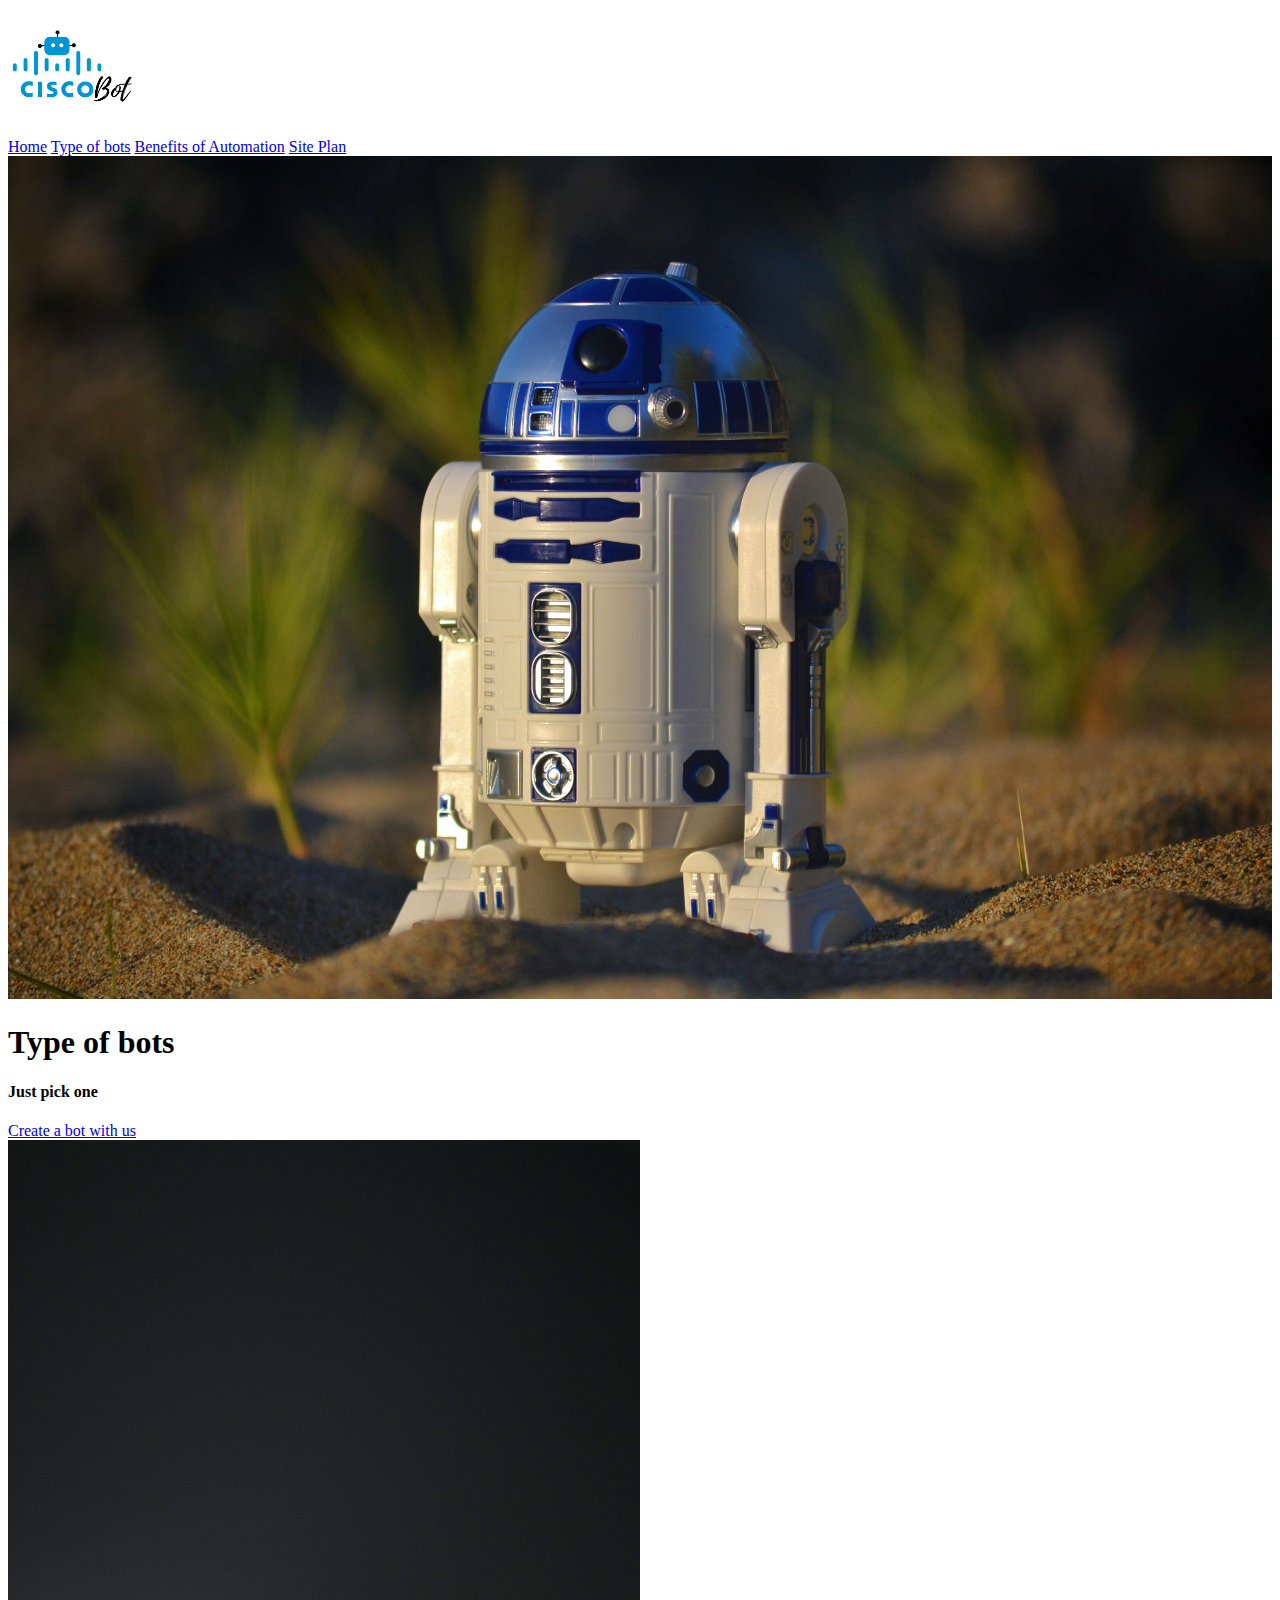
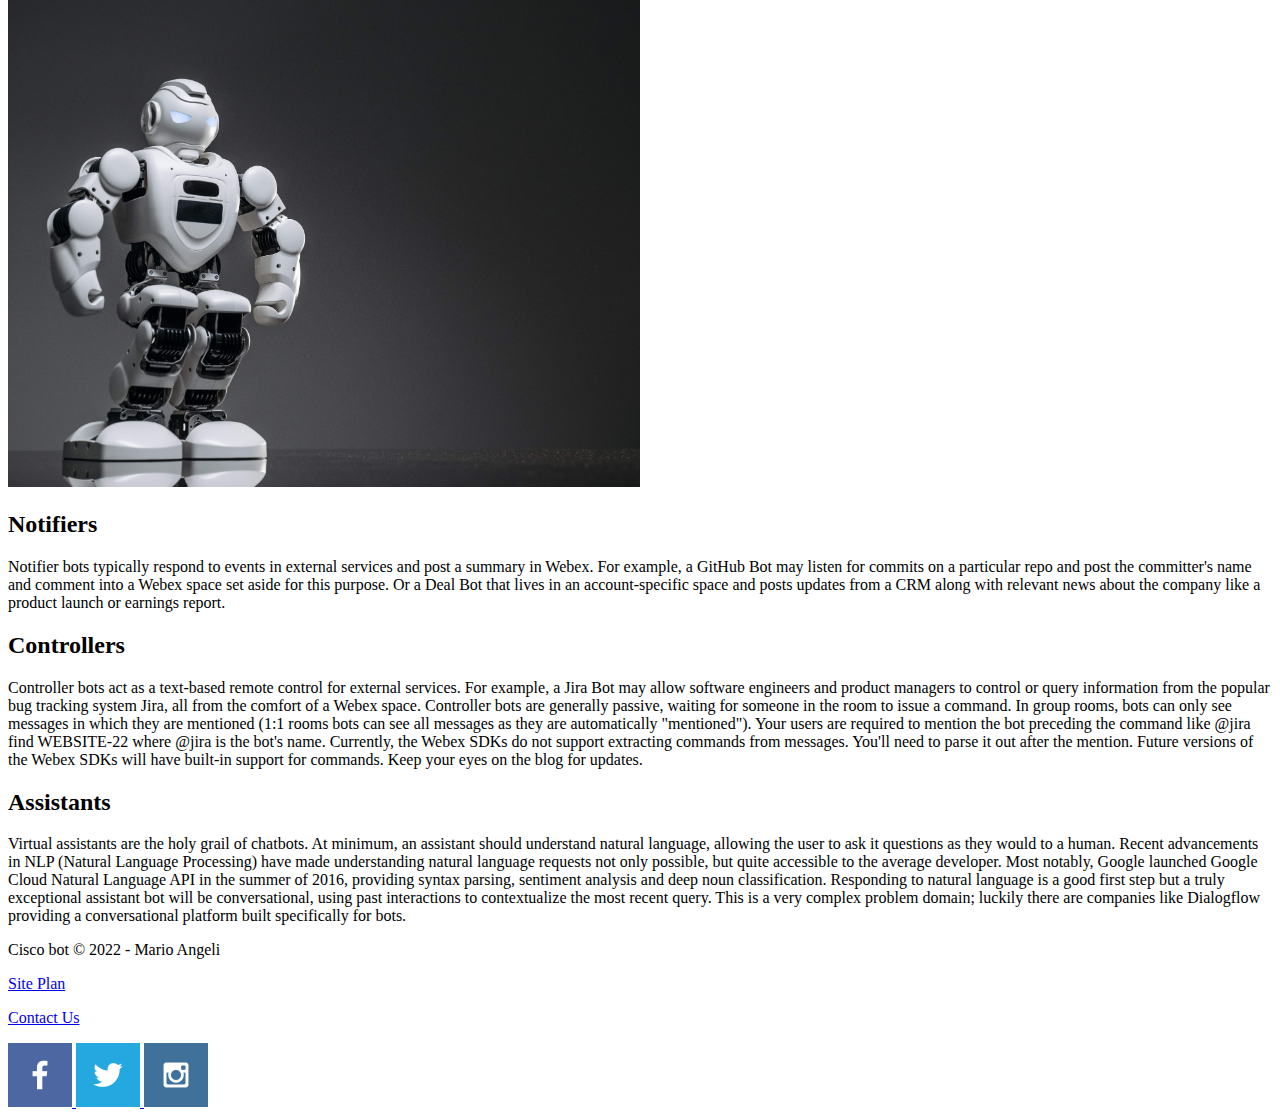
<file: type-of-bots.html>
<!DOCTYPE html>
<html lang="en">
<head>
    <meta charset="UTF-8">
    <meta http-equiv="X-UA-Compatible" content="IE=edge">
    <meta name="viewport" content="width=device-width, initial-scale=1.0">
    <link rel="stylesheet" href="styles/style.css">
    <title>Type of bots | Page 2</title>
</head>
<body>
    <div id="content">
    <header>
        <a id="logo_link" href="index.html">
            <img class="logo" src="images/ciscobotlogo.png" alt="Cisco bot logo">
        </a>
        <nav>
            <a href="index.html">Home</a>
            <a href="type-of-bots.html">Type of bots</a>
            <a href="benefits-of-automation.html">Benefits of Automation</a>
            <a href="site-plan.html">Site Plan</a>
        </nav>
    </header>
    <div id="hero">
        <div id="hero-box">
            <img id="hero-img" src="images/R2D2.jpeg" alt="Type of bots image">
        </div> 
        <section id="hero-msg">
            <h1>Type of bots</h1>
            <h4>Just pick one</h4>
            <div class="button-box">
                <a class="book" href="type-of-bots.html">Create a bot with us</a>
            </div>
        </section>
    </div>
    <main class="home-grid">
        <div id="background"></div> 
        <img class="image_home" src="images/robot_solo.jpeg" alt="Robot image">
        <section class="msg">
            <h2>Notifiers</h2>
            <p>Notifier bots typically respond to events in external services and post a summary in Webex. For example, a GitHub Bot may listen for commits on a particular repo and post the committer's name and comment into a Webex space set aside for this purpose. Or a Deal Bot that lives in an account-specific space and posts updates from a CRM along with relevant news about the company like a product launch or earnings report.</p>
            <h2>Controllers</h2>
            <p>Controller bots act as a text-based remote control for external services. For example, a Jira Bot may allow software engineers and product managers to control or query information from the popular bug tracking system Jira, all from the comfort of a Webex space. Controller bots are generally passive, waiting for someone in the room to issue a command. In group rooms, bots can only see messages in which they are mentioned (1:1 rooms bots can see all messages as they are automatically "mentioned"). Your users are required to mention the bot preceding the command like @jira find WEBSITE-22 where @jira is the bot's name. Currently, the Webex SDKs do not support extracting commands from messages. You'll need to parse it out after the mention. Future versions of the Webex SDKs will have built-in support for commands. Keep your eyes on the blog for updates.</p>
            <h2>Assistants</h2>
            <p>Virtual assistants are the holy grail of chatbots. At minimum, an assistant should understand natural language, allowing the user to ask it questions as they would to a human. Recent advancements in NLP (Natural Language Processing) have made understanding natural language requests not only possible, but quite accessible to the average developer. Most notably, Google launched Google Cloud Natural Language API in the summer of 2016, providing syntax parsing, sentiment analysis and deep noun classification. Responding to natural language is a good first step but a truly exceptional assistant bot will be conversational, using past interactions to contextualize the most recent query. This is a very complex problem domain; luckily there are companies like Dialogflow providing a conversational platform built specifically for bots.</p>          
        </section>

    </main>
        <footer>
            <p>Cisco bot &copy; 2022 - Mario Angeli</p>
            <p><a href="site-plan.html">Site Plan</a></p>
            <p><a href="contactus.html">Contact Us</a></p>
            <div class="social">
                <a href="https://facebook.com" target="_blank">
                    <img src="images/facebook.png" alt="fb icon">
                </a>
                <a href="https://twitter.com" target="_blank">
                    <img src="images/twitter.png" alt="twitter icon">
                </a>
                <a href="https://instagram.com" target="_blank">
                    <img src="images/instagram.png" alt="instagram icon">
                </a>
            </div>
        </footer>
    </div>
</body>
</html>
</file>
<file: styles/style.css>
/* Home page tags */
#hero-img{
    width: 100%;
  }
.logo{
    width: 10%
}
.image_home{
    width: 50%;
}
</file>
<file: styles/site-plan.css>
/* if you are using any Google fonts change the font names below to your fonts. 
Any spaces in your font name should be replaced with a +. 
Fonts are separated by a | */
@import url('https://fonts.googleapis.com/css2?family=Open+Sans&family=Roboto&family=Rock+Salt&display=swap');

:root {
  /* change the values below to your colors from your palette */
  --primary-color: #0096d6   ;
  --secondary-color: #ffffff ;
  --accent1-color: #000000;
  --accent2-color: #848484;

  /* change the values below to your chosen font(s) */
  --heading-font: "Rock Salt";
  --paragraph-font: "Open Sans", Helvetica, sans-serif;

  /* these colors below should be chosen from among your palette colors above */
  --headline-color-on-white: #0096d6;  /* headlines on a white background */ 
  --headline-color-on-color: white; /* headlines on a colored background */ 
  --paragraph-color-on-white: #0096d6; /* paragraph text on a white background */ 
  --paragraph-color-on-color: white; /* paragraph text on a colored background */ 
  --paragraph-background-color: #0096d6  ;
  --nav-link-color: #ffffff;
  --nav-background-color: #0096d6;
  --nav-hover-link-color: white;
  --nav-hover-background-color: #848484;
}


/*  Look around below...but DON'T CHANGE ANYTHING! */

body {
  max-width: 1200px;
  margin: 0 auto;
  padding: 4em;
  font-size: 18px;
  text-align: center;
}
img {
  display: block;
  margin: 0 auto;
  width: fit-content;
}
h1, h2, h3, h4, h5, h6 {
  font-family: var(--heading-font);
  color: var(--headline-color-on-white);
}
h2 {
  text-align: center;
}
hr {
  height: 3px;
  margin: 35px 0;
  background: var(--accent1-color);
}
header {
  padding: 1em;
  text-align: center;
  color: var(--paragraph-color-on-color);
  background-color: var(--paragraph-background-color);
}
header > h1, header > h2 {
  color: var(--headline-color-on-color);
}

p {
  font-family: var(--paragraph-font);
  color: var(--paragraph-color);
  padding: 1em;
}
.colors {
  width: 100%;
  min-width: 350px;
  margin: 30px auto;
  text-align: center;
}
.colors th {
  background-color: #999;
}
.colors td{
  width: 25%;
  height: 3em;
}

.primary {
  background-color: var(--primary-color);
}
.secondary {
  background-color: var(--secondary-color);
}
.accent1 {
  background-color: var(--accent1-color);
}
.accent2{
  background-color: var(--accent2-color);
}

p.colored {
  background-color: var(--paragraph-background-color);
  color: var(--paragraph-color-on-color);
}

nav {
  background-color: var(--nav-background-color);
  line-height: 3em;
  text-align: center;
  font-size: 1.2em;
  font-family: "Open Sans", Helvetica, sans-serif;
}
nav  {
  list-style-type: none;
  display: flex;

}
nav a {
  padding:1em;
  min-width: 120px;
  text-decoration: none;
  padding: 10px;

}
nav a:link, nav a:visited {
  color: var(--nav-link-color);
}
nav a:hover {
  color: var(--nav-hover-link-color);
  background-color: var(--nav-hover-background-color);
}

.sitemap {
  display: grid;
  justify-content: center;

  grid-template-columns: repeat(6, 15%);
  grid-template-rows: 3em 1.5em 1.5em 3em;
  grid-template-areas: ". . home home . ."
    ". . . top . ."
    ". left left right right ."
    "page2 page2 . . page3 page3";
}
.sitemap > div {

  text-align: center;

}
.sm-home {
  grid-area: home;
  background-color: #ccc;
  line-height: 3em;
}
.sm-page2 {
  grid-area: page2;
  background-color: #ccc;
  line-height: 3em;
}
.sm-page3 {
  grid-area: page3;
  background-color: #ccc;
  line-height: 3em;
}

.top {
  grid-area: top;
  border-left: 1px solid;
}

.left {
  grid-area: left;
  border-top: 1px solid;
  border-left: 1px solid;
}

.right {
  grid-area: right;
  border-top: 1px solid;
  border-right: 1px solid;
}
.image{
  width: 100%;
}
</file>
